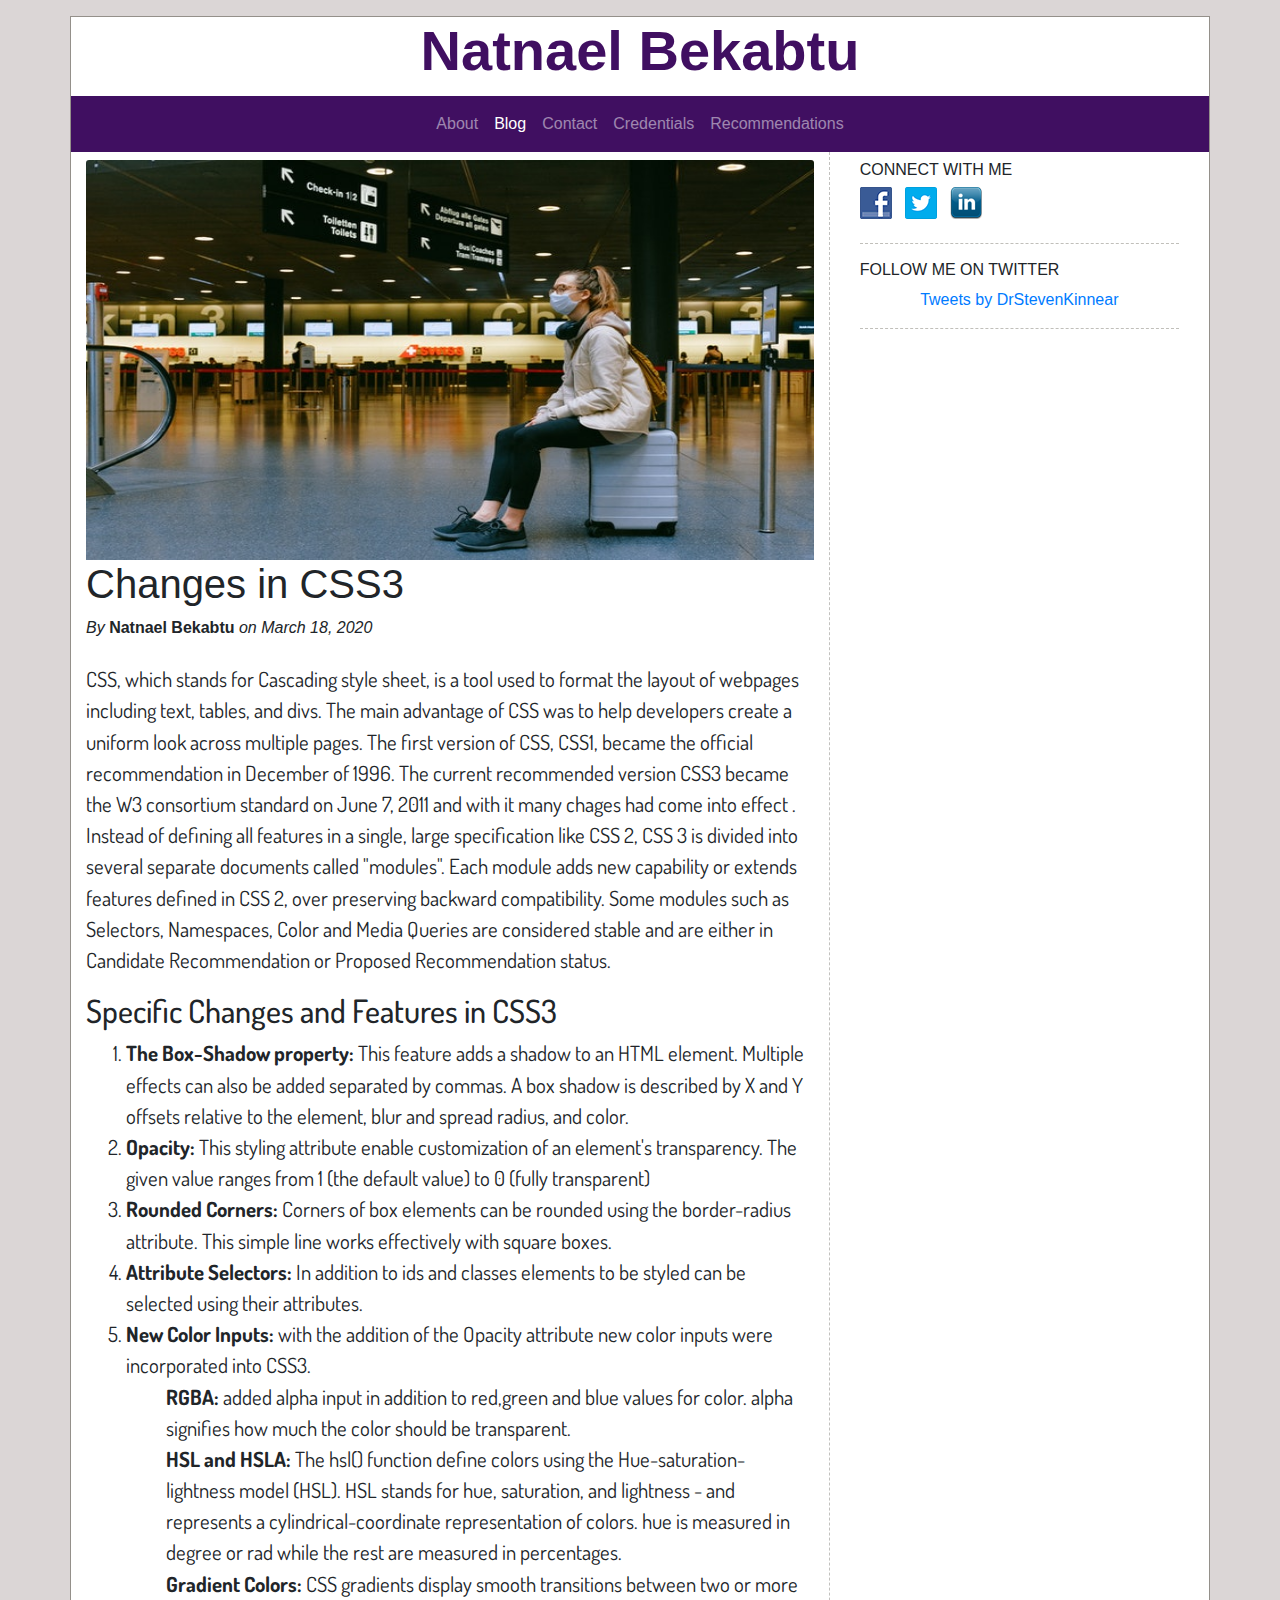
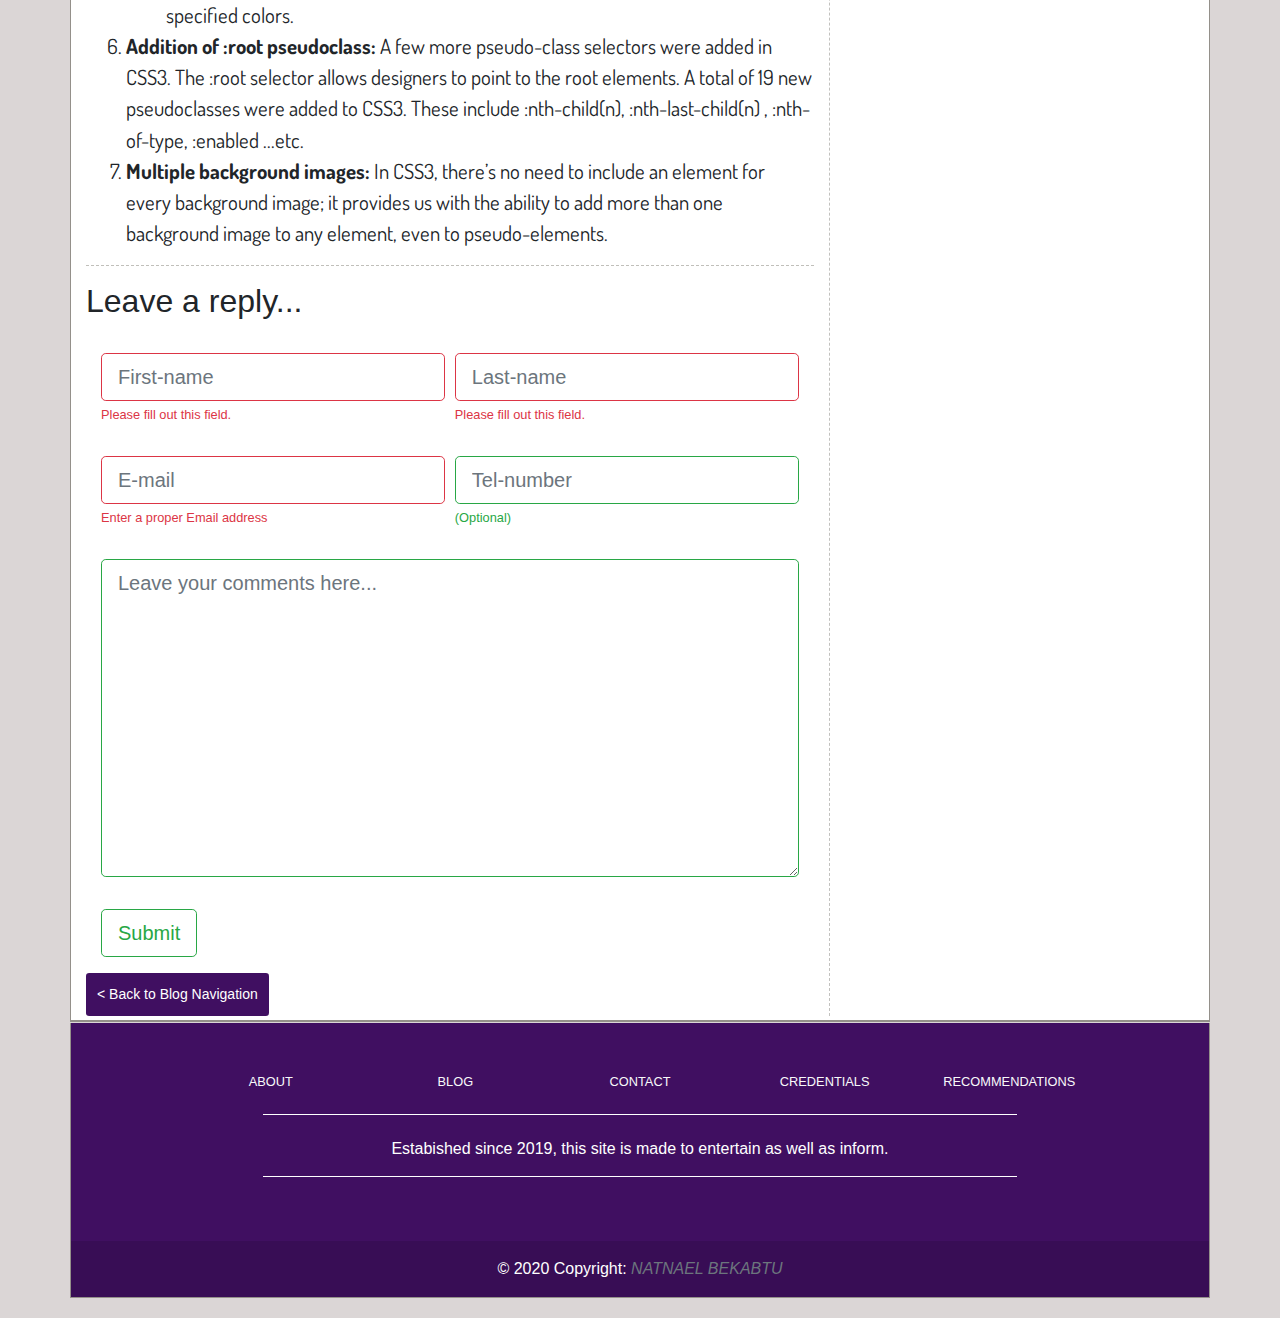
<file: Assets/blog_posts/changes_in_css3.html>
<!DOCTYPE html>
<html lang="en">
<head>
    <link rel="icon" href="./Assets/Images/logos/Logo.png">
    <title>Blog</title>
    <meta charset="UTF-8">
    <meta name="viewport" content="width=device-width, initial-scale=1.0">
    <link rel="stylesheet" href="https://maxcdn.bootstrapcdn.com/bootstrap/4.0.0/css/bootstrap.min.css" integrity="sha384-Gn5384xqQ1aoWXA+058RXPxPg6fy4IWvTNh0E263XmFcJlSAwiGgFAW/dAiS6JXm" crossorigin="anonymous">
    <script src="https://code.jquery.com/jquery-3.2.1.slim.min.js" integrity="sha384-KJ3o2DKtIkvYIK3UENzmM7KCkRr/rE9/Qpg6aAZGJwFDMVNA/GpGFF93hXpG5KkN" crossorigin="anonymous"></script>
    <script src="https://cdnjs.cloudflare.com/ajax/libs/popper.js/1.12.9/umd/popper.min.js" integrity="sha384-ApNbgh9B+Y1QKtv3Rn7W3mgPxhU9K/ScQsAP7hUibX39j7fakFPskvXusvfa0b4Q" crossorigin="anonymous"></script>
    <script src="https://maxcdn.bootstrapcdn.com/bootstrap/4.0.0/js/bootstrap.min.js" integrity="sha384-JZR6Spejh4U02d8jOt6vLEHfe/JQGiRRSQQxSfFWpi1MquVdAyjUar5+76PVCmYl" crossorigin="anonymous"></script>   
    <link rel="stylesheet" href="../CSS/custom.css">
    <link rel="preconnect" href="https://fonts.gstatic.com">
    <link href="https://fonts.googleapis.com/css2?family=Dosis&display=swap" rel="stylesheet">

</head>
<body>
    <!--Header -->
<div class="header container container-sm my-3  bg-white">
    <a href="../../index.html" style="text-decoration:none;"><h1 class="display-4 pb-3 text-center font-weight-bold" style="color: rgb(64, 15, 97);">Natnael Bekabtu</h1></a>
</div>

<!--Navigation-->
<nav class="navigation container container-sm navbar navbar-expand-md  navbar-dark">
    <!--Toggler Button for navigation-->
    <button class="navbar-toggler" type="button" data-toggle="collapse" data-target="#collapsibleNavbar">
        <span class="navbar-toggler-icon"></span>
    </button>

    <div class="collapse navbar-collapse justify-content-center" id="collapsibleNavbar">
        <ul class="navbar-nav">
            <li class="nav-item">
                <a href="../../index.html" class="nav-link">About</a>
            </li>
            <li class="nav-item">
                <a href="#" class="nav-link active">Blog</a> 
            </li>
            <li class="nav-item">
                <a href="../../contact.html" class="nav-link">Contact</a>
            </li>
            <li class="nav-item">
                <a href="../../CV.html" class="nav-link">Credentials</a>
            </li>
            <li class="nav-item">
                <a href="../../recommendations.html" class="nav-link">Recommendations</a>
            </li>
        </ul>
    </div>   
</nav>
<!--Navigation--> 
   
<div class="main-content container contaner-md bg-white mb-3 pb-1">
    <div class="row">
        <div class="col-md-8 pt-2 main-content-inner">    
            <img class="card-img-top img-fliud" src="../Images/blog/corona_virus_post .jpg" style="height:400px;" alt="prevention of the corona virus">  
            <h1>Changes in CSS3</h1>
            <em class="font-weight-light">By</em> <strong>Natnael Bekabtu</strong> <em class="font-weight-light"> on March 18, 2020</em><br><br>
            <div class="article-post">
                <p>CSS, which stands for Cascading style sheet, is a tool used to format the layout of webpages including text, tables, and divs. The main advantage of CSS was to help developers create a uniform look across multiple pages.
                    The first version of CSS, CSS1, became the official recommendation in December of 1996. The current recommended version CSS3 became the W3 consortium standard on June 7, 2011 and with it many chages had come into effect
                    . Instead of defining all features in a single, large specification like CSS 2, CSS 3 is divided into several separate documents called "modules". Each module adds new capability or extends features defined in CSS 2, 
                    
                    over preserving backward compatibility.
                    Some modules such as Selectors, Namespaces, Color and Media Queries are considered stable and are either in Candidate Recommendation or Proposed Recommendation status.</p>
                    
                    <h2>Specific Changes and Features in CSS3</h2>
                    <ol>
                        <li><strong> The Box-Shadow property:</strong>
                            This feature adds a shadow to an HTML element. Multiple effects can also be added separated by commas. A box shadow is described by X and Y offsets relative to the element, blur and spread radius, and color.
                        </li>
                        <li><strong>Opacity: </strong>This styling attribute enable customization of an element's transparency. The given value ranges from 1 (the default value) to 0 (fully transparent) 
                        
                        </li>
                        <li><strong>Rounded Corners: </strong>
                            Corners of box elements can be rounded using the border-radius attribute. This simple line works effectively with square boxes.
                        </li>
                        <li><strong>Attribute Selectors: </strong>In addition to ids and classes elements to be styled can be selected using their attributes.</li>
                        <li><strong>New Color Inputs:</strong> with the addition of the Opacity attribute new color inputs were incorporated into CSS3.
                            <ul style="list-style-type: none;">
                                <li><strong>RGBA: </strong>
                                    added alpha input in addition to red,green and blue values for color. alpha signifies how much the color should be transparent.
                                </li>
                                <li><strong>HSL and HSLA:</strong>
                                    The hsl() function define colors using the Hue-saturation-lightness model (HSL). HSL stands for hue, saturation, and lightness - and represents a cylindrical-coordinate representation of colors. hue is measured in degree or rad while the rest are measured in percentages.
                                </li>
                                <li><strong>Gradient Colors: </strong>CSS gradients display smooth transitions between two or more specified colors.</li>
                            </ul> 

                        </li>
                        <li><strong>Addition of :root pseudoclass: </strong> A few more pseudo-class selectors were added in CSS3. The :root selector allows designers to point to the root elements. A total of 19 new pseudoclasses were added to CSS3. These include :nth-child(n), :nth-last-child(n) , :nth-of-type, :enabled ...etc.
                        </li>
                        <li><strong>Multiple background images: </strong> In CSS3, there’s no need to include an element for every background image; it provides us with the ability to add more than one background image to any element, even to pseudo-elements.</li>
                    </ol>
            </div>
            <hr>
            <h2 class="pb-2">Leave a reply...</h2>
            <div class="col">      
                    <form class="was-validated" action="mailto:se.natnael.bekabtu@gmail.com" enctype="UTF-8" method="POST">
                        <div class="form-row pt-3 pb-3">
                            <div class="col-md pb-3">   
                                <input type="text" class="form-control form-control-lg" name="fName" id="fName" onfocus="this.placeholder = ''" onblur="this.placeholder='First-name'"  pattern="[a-z,' ',/]{1,20}" placeholder="First-name" required>
                                <div class="valid-feedback">Valid.</div>
                                <div class="invalid-feedback">Please fill out this field.</div>          
                            </div>
                            <div class="col-md">
                                <input type="text" class="form-control form-control-lg" name="lname" id="lname" required pattern="[a-z]{1,20}" onfocus="this.placeholder = ''" onblur="this.placeholder='Last-name'" placeholder="Last-name">
                                <div class="valid-feedback">Valid.</div>
                                <div class="invalid-feedback">Please fill out this field.</div> 
                            </div>
                        </div>
                        <div class="form-row pb-3">
                            <div class="col-md pb-3">
                                <input type="email" class="form-control form-control-lg" name="email" id="email" onfocus="this.placeholder = ''" onblur="this.placeholder='E-mail'" required placeholder="E-mail">
                                <div class="valid-feedback">Valid.</div>
                                <div class="invalid-feedback">Enter a proper Email address</div>
                            </div>
                            <div class="col-md">
                                <input type="tel" class="form-control form-control-lg" name="telephone" id="telephone" onfocus="this.placeholder = ''" onblur="this.placeholder='Tel-number'" placeholder="Tel-number">
                                <div class="valid-feedback">(Optional)</div>
                            </div>
                        </div>
                        <div class="form-row pb-3">
                            <div class="col-md pb-3">
                                <textarea name="comment" class="form-control form-control-lg" id="comment" rows="10" placeholder="Leave your comments here..."></textarea>
                            </div>
                        </div>
                        <div class="form-row pb-3 justify-content-center">
                            <div class="col-md">
                                <button type="submit" class="btn btn-lg btn-outline-success" id="submit-button">Submit</button>
                            </div>
                        </div>
                     </form>
            </div>
            <a href="../../blog.html"><button class="btn btn-sm" style="padding: 10px; background-color: rgb(64, 15, 97);color: white;"> < Back to Blog Navigation</button></a>     
        </div>
        <div class="col-md-4" >
          <div class="container pb-2 pt-2 connect-with-me">
              <h5 style="text-transform: uppercase; font-size: medium;font-weight: lighter;">connect with me</h5>                  
              <a href="https://www.facebook.com/" target="blank"></a><img src="../Images/logos/facebook.png" alt="facebook logo"></a>&nbsp;&nbsp;
              <a href="htts://www.twitter.com/bekabtu" target="blank"><img src="../Images/logos/twitter.png" alt="Twitter logo"></a>&nbsp;&nbsp;
              <a href="https://www.linkedin.com/" target="blank"><img src="../Images/logos/linkedin.png" alt="Linkedin logo"></a>&nbsp;&nbsp;   
          </div>
          <div class="container">
            <hr>
            <h5 style="text-transform: uppercase; font-size: medium;font-weight: lighter;">follow me on twitter</h5>
            <div class="d-flex justify-content-center">
              <a class="twitter-timeline" data-width="400" data-height="500" data-theme="dark" href="https://twitter.com/DrStevenKinnear?ref_src=twsrc%5Etfw">Tweets by DrStevenKinnear</a> <script async src="https://platform.twitter.com/widgets.js" charset="utf-8"></script>            
            </div>
            <hr>
          </div>
        </div>
    </div>    
</div>   
 
<footer class="container page-footer text-white font-small">

    <!-- Footer Links -->
    <div class="container">
  
      <!-- Grid row-->
      <div class="row text-center text-white d-flex justify-content-center pt-5 mb-3">
  
        <!-- Grid column -->
        <div class="col-md-2">
          <h6 class="text-uppercase font-weight-bold">
            <a href="../../index.html" class="text-light small" style="text-decoration: none;">About</a>
          </h6>
        </div>
        <!-- Grid column -->
  
        <!-- Grid column -->
        <div class="col-md-2 ">
          <h6 class="text-uppercase font-weight-bold">
            <a href="../../blog.html" class="text-light small" style="text-decoration: none;">Blog</a>
          </h6>
        </div>
        <!-- Grid column -->
  
        <!-- Grid column -->
        <div class="col-md-2 ">
          <h6 class="text-uppercase font-weight-bold">
            <a href="../../contact.html" class="text-light small" style="text-decoration: none;">Contact</a>
          </h6>
        </div>
        <!-- Grid column -->
  
        <!-- Grid column -->
        <div class="col-md-2">
          <h6 class="text-uppercase font-weight-bold">
            <a href="../../CV.html" class="text-light small" style="text-decoration: none;">Credentials</a>
          </h6>
        </div>
        <!-- Grid column -->
  
        <!-- Grid column -->
        <div class="col-md-2">
          <h6 class="text-uppercase font-weight-bold">
            <a href="../../recommendations.html" class="text-light small" style="text-decoration: none;">Recommendations</a>
          </h6>
        </div>
        <!-- Grid column -->
  
      </div>
      <!-- Grid row-->
      <hr style="border-color:white;margin: 0 15%;">
  
      <!-- Grid row-->
      <div class="row d-flex text-center justify-content-center mb-md-0 mb-4">
  
        <!-- Grid column -->
        <div class="col-md-8 col-12 mt-4">
          <p style="line-height: 1.3rem">Estabished since 2019, this site is made to entertain as well as inform.</p>
        </div>
        <!-- Grid column -->
  
      </div>
      <!-- Grid row-->
      
      <hr class="mb-4" style="border-color:white;margin: 0 15%;">
      <!-- Grid row-->
      <div class="row mb-3">
  
        <!-- Grid column -->
        <div class="col-md-12">
  
          <div class="d-flex justify-content-center">
  
            <!-- Facebook -->
            <a class="fb-ic text-light" href="https://www.facebook.com">
              <i class="fab fa-facebook fa-lg mr-4"></i>
            </a>
            <!-- Twitter -->
            <a class="tw-ic text-light" href="https://www.twitter.com/bekabtu">
              <i class="fab fa-twitter fa-lg mr-4"> </i>
            </a>
            
            <!--Linkedin -->
            <a class="li-ic text-light" href="https://www.linkedin.com">
              <i class="fab fa-linkedin-in fa-lg mr-4"> </i>
            </a>
           
  
          </div>
  
        </div>
        <!-- Grid column -->
  
      </div>
      <!-- Grid row-->
  
    </div>
    <!-- Footer Links -->
  
    
    <div class="text-center py-3" style="background-color: rgba(51, 13, 77, 0.575);margin-left: -15px;margin-right: -15px;">© 2020 Copyright:
      <a href="index.html" class="text-secondary"  style="text-decoration:none;color: rgb(157, 117, 184);"><em> NATNAEL BEKABTU</em></a>
    </div>
    
    
</footer>
<!-- Footer -->
</body>
</file>
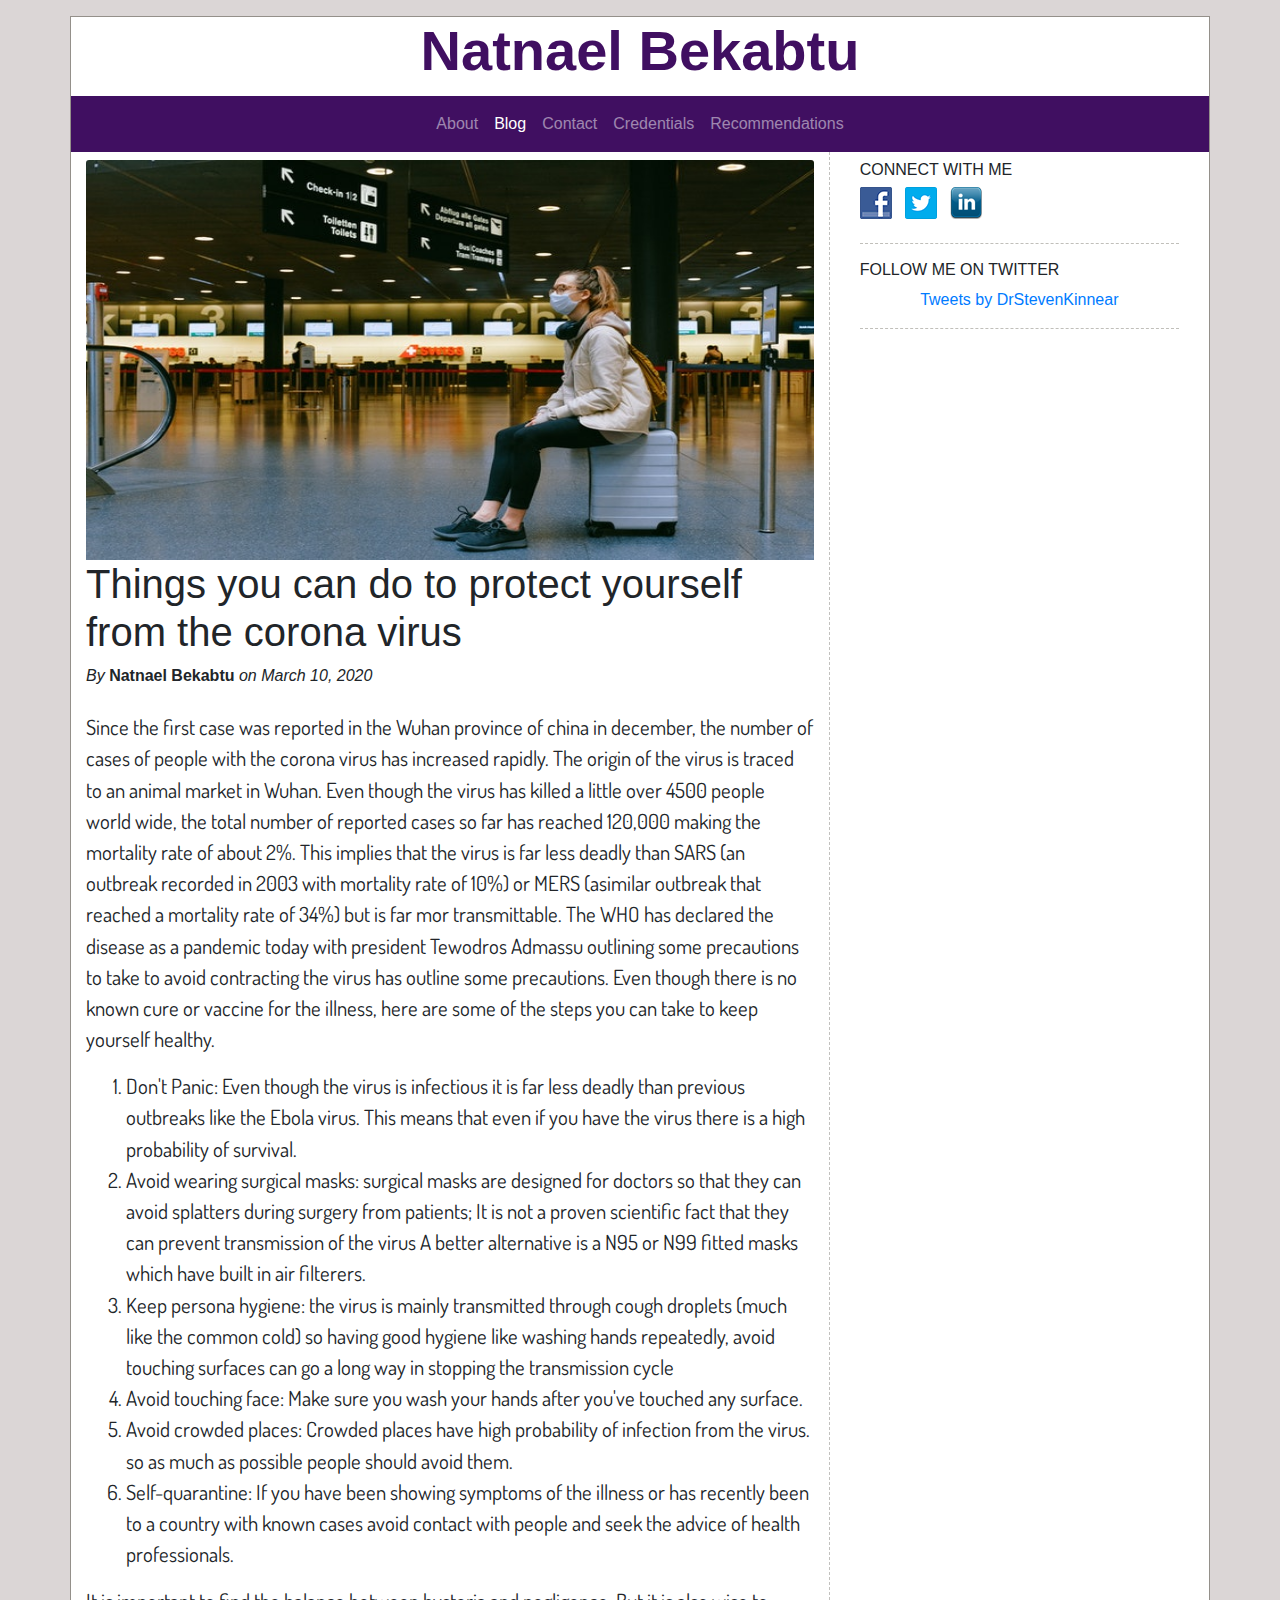
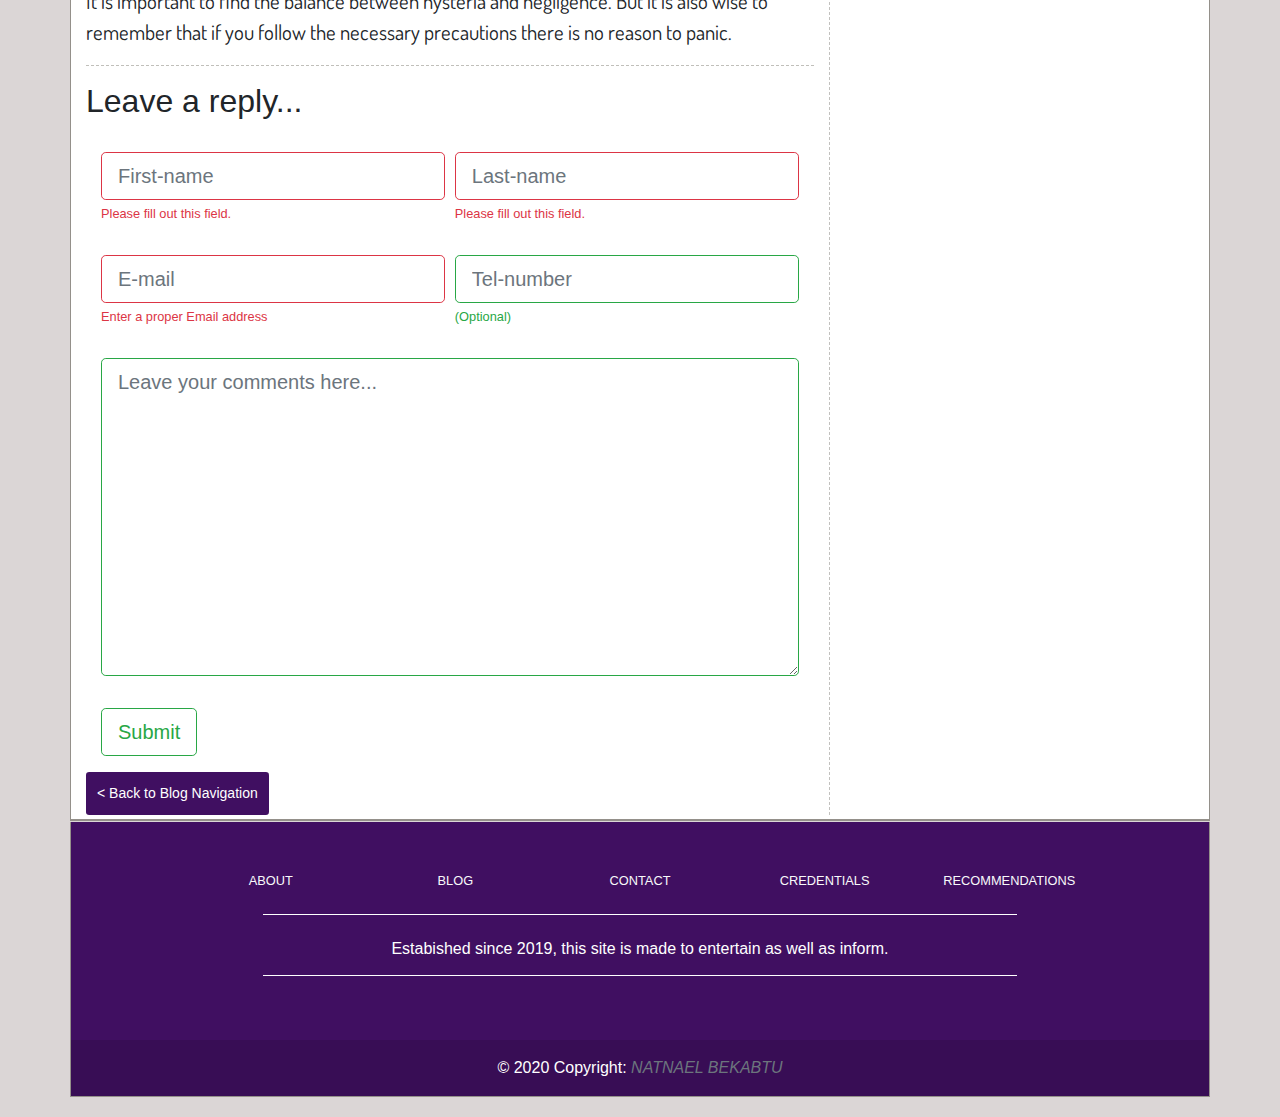
<file: Assets/blog_posts/corona_post.html>
<!DOCTYPE html>
<html lang="en">
<head>
    <link rel="icon" href="./Assets/Images/logos/Logo.png">
    <title>Blog</title>
    <meta charset="UTF-8">
    <meta name="viewport" content="width=device-width, initial-scale=1.0">
    <link rel="stylesheet" href="https://maxcdn.bootstrapcdn.com/bootstrap/4.0.0/css/bootstrap.min.css" integrity="sha384-Gn5384xqQ1aoWXA+058RXPxPg6fy4IWvTNh0E263XmFcJlSAwiGgFAW/dAiS6JXm" crossorigin="anonymous">
    <script src="https://code.jquery.com/jquery-3.2.1.slim.min.js" integrity="sha384-KJ3o2DKtIkvYIK3UENzmM7KCkRr/rE9/Qpg6aAZGJwFDMVNA/GpGFF93hXpG5KkN" crossorigin="anonymous"></script>
    <script src="https://cdnjs.cloudflare.com/ajax/libs/popper.js/1.12.9/umd/popper.min.js" integrity="sha384-ApNbgh9B+Y1QKtv3Rn7W3mgPxhU9K/ScQsAP7hUibX39j7fakFPskvXusvfa0b4Q" crossorigin="anonymous"></script>
    <script src="https://maxcdn.bootstrapcdn.com/bootstrap/4.0.0/js/bootstrap.min.js" integrity="sha384-JZR6Spejh4U02d8jOt6vLEHfe/JQGiRRSQQxSfFWpi1MquVdAyjUar5+76PVCmYl" crossorigin="anonymous"></script>   
    <link rel="stylesheet" href="../CSS/custom.css">
    <link rel="preconnect" href="https://fonts.gstatic.com">
    <link href="https://fonts.googleapis.com/css2?family=Dosis&display=swap" rel="stylesheet">

</head>
<body>
    <!--Header -->
<div class="header container container-sm my-3  bg-white">
    <a href="../../index.html" style="text-decoration:none;"><h1 class="display-4 pb-3 text-center font-weight-bold" style="color: rgb(64, 15, 97);">Natnael Bekabtu</h1></a>
</div>

<!--Navigation-->
<nav class="navigation container container-sm navbar navbar-expand-md  navbar-dark">
    <!--Toggler Button for navigation-->
    <button class="navbar-toggler" type="button" data-toggle="collapse" data-target="#collapsibleNavbar">
        <span class="navbar-toggler-icon"></span>
    </button>

    <div class="collapse navbar-collapse justify-content-center" id="collapsibleNavbar">
        <ul class="navbar-nav">
            <li class="nav-item">
                <a href="../../index.html" class="nav-link">About</a>
            </li>
            <li class="nav-item">
                <a href="#" class="nav-link active">Blog</a> 
            </li>
            <li class="nav-item">
                <a href="../../contact.html" class="nav-link">Contact</a>
            </li>
            <li class="nav-item">
                <a href="CV.html" class="nav-link">Credentials</a>
            </li>
            <li class="nav-item">
                <a href="../../recommendations.html" class="nav-link">Recommendations</a>
            </li>
        </ul>
    </div>   
</nav>
<!--Navigation--> 
   
<div class="main-content container contaner-md bg-white mb-3 pb-1">
    <div class="row">
        <div class="col-md-8 pt-2 main-content-inner">    
            <img class="card-img-top img-fliud" src="../Images/blog/corona_virus_post .jpg" style="height:400px;" alt="prevention of the corona virus">  
            <h1>Things you can do to protect yourself from the corona virus</h1>
            <em class="font-weight-light">By</em> <strong>Natnael Bekabtu</strong> <em class="font-weight-light"> on March 10, 2020</em><br><br>
            <div class="article-post">
            <p>Since the first case was reported in the Wuhan province of china in december, the number of cases 
                of people with the corona virus has increased rapidly. The origin of the virus is traced to an animal 
                market in Wuhan. Even though the virus has killed a little over 4500 people world wide, the total number
                of reported cases so far has reached 120,000 making the mortality rate of about 2%. This implies that the 
                virus is far less deadly than SARS (an outbreak recorded in 2003 with mortality rate of 10%) or MERS 
                (asimilar outbreak that reached a mortality rate of 34%) but is far mor transmittable. The WHO has 
                declared the disease as a pandemic today with president Tewodros Admassu outlining some precautions to 
                take to avoid contracting the virus has outline some precautions. Even though there is no known cure or 
                vaccine for the illness, here are some of the steps you can take to keep yourself healthy. 
                <ol>
                    <li>Don't Panic: Even though the virus is infectious it is far less deadly than previous outbreaks like 
                    the Ebola virus. This means that even if you have the virus there is a high probability of survival. 
                    </li>
                    <li>Avoid wearing surgical masks: surgical masks are designed for doctors so that they can avoid splatters 
                    during surgery from patients; It is not a proven scientific fact that they can prevent transmission of the virus 
                    A better alternative is a N95 or N99 fitted masks which have built in air filterers.    
                    </li>
                    <li>Keep persona hygiene: the virus is mainly transmitted through cough droplets (much like the common cold) so 
                        having good hygiene like washing hands repeatedly, avoid touching surfaces can go a long way in stopping 
                        the transmission cycle
                    </li>
                    <li>
                        Avoid touching face: Make sure you wash your hands after you've touched any surface. 
                    </li>
                    <li>
                        Avoid crowded places: Crowded places have high probability of infection from the virus. 
                        so as much as possible people should avoid them.
                    </li>
                    <li>
                        Self-quarantine: If you have been showing symptoms of the illness or has recently been to 
                        a country with known cases avoid contact with people and seek the advice of health professionals.
                    </li>
                </ol>
    
            </p>
            <p>
                It is important to find the balance between hysteria and negligence. But it is also wise to remember that
                if you follow the necessary precautions there is no reason to panic.
            </p>
            </div>
            <hr>
            <h2 class="pb-2">Leave a reply...</h2>
            <div class="col">      
                    <form class="was-validated" action="mailto:se.natnael.bekabtu@gmail.com" enctype="UTF-8" method="POST">
                        <div class="form-row pt-3 pb-3">
                            <div class="col-md pb-3">   
                                <input type="text" class="form-control form-control-lg" name="fName" id="fName" onfocus="this.placeholder = ''" onblur="this.placeholder='First-name'"  pattern="[a-z,' ',/]{1,20}" placeholder="First-name" required>
                                <div class="valid-feedback">Valid.</div>
                                <div class="invalid-feedback">Please fill out this field.</div>          
                            </div>
                            <div class="col-md">
                                <input type="text" class="form-control form-control-lg" name="lname" id="lname" required pattern="[a-z]{1,20}" onfocus="this.placeholder = ''" onblur="this.placeholder='Last-name'" placeholder="Last-name">
                                <div class="valid-feedback">Valid.</div>
                                <div class="invalid-feedback">Please fill out this field.</div> 
                            </div>
                        </div>
                        <div class="form-row pb-3">
                            <div class="col-md pb-3">
                                <input type="email" class="form-control form-control-lg" name="email" id="email" onfocus="this.placeholder = ''" onblur="this.placeholder='E-mail'" required placeholder="E-mail">
                                <div class="valid-feedback">Valid.</div>
                                <div class="invalid-feedback">Enter a proper Email address</div>
                            </div>
                            <div class="col-md">
                                <input type="tel" class="form-control form-control-lg" name="telephone" id="telephone" onfocus="this.placeholder = ''" onblur="this.placeholder='Tel-number'" placeholder="Tel-number">
                                <div class="valid-feedback">(Optional)</div>
                            </div>
                        </div>
                        <div class="form-row pb-3">
                            <div class="col-md pb-3">
                                <textarea name="comment" class="form-control form-control-lg" id="comment" rows="10" placeholder="Leave your comments here..."></textarea>
                            </div>
                        </div>
                        <div class="form-row pb-3 justify-content-center">
                            <div class="col-md">
                                <button type="submit" class="btn btn-lg btn-outline-success" id="submit-button">Submit</button>
                            </div>
                        </div>
                     </form>
            </div>
            <a href="../../blog.html"><button class="btn btn-sm" style="padding: 10px; background-color: rgb(64, 15, 97);color: white;"> < Back to Blog Navigation</button></a>     
        </div>
        <div class="col-md-4" >
          <div class="container pb-2 pt-2 connect-with-me">
              <h5 style="text-transform: uppercase; font-size: medium;font-weight: lighter;">connect with me</h5>                  
              <a href="https://www.facebook.com/" target="blank"></a><img src="../Images/logos/facebook.png" alt="facebook logo"></a>&nbsp;&nbsp;
              <a href="htts://www.twitter.com/bekabtu" target="blank"><img src="../Images/logos/twitter.png" alt="Twitter logo"></a>&nbsp;&nbsp;
              <a href="https://www.linkedin.com/" target="blank"><img src="../Images/logos/linkedin.png" alt="Linkedin logo"></a>&nbsp;&nbsp;   
          </div>
          <div class="container">
            <hr>
            <h5 style="text-transform: uppercase; font-size: medium;font-weight: lighter;">follow me on twitter</h5>
            <div class="d-flex justify-content-center">
              <a class="twitter-timeline" data-width="400" data-height="500" data-theme="dark" href="https://twitter.com/DrStevenKinnear?ref_src=twsrc%5Etfw">Tweets by DrStevenKinnear</a> <script async src="https://platform.twitter.com/widgets.js" charset="utf-8"></script>            
            </div>
            <hr>
          </div>
        </div>
    </div>    
</div>   
 
<footer class="container page-footer text-white font-small">

    <!-- Footer Links -->
    <div class="container">
  
      <!-- Grid row-->
      <div class="row text-center text-white d-flex justify-content-center pt-5 mb-3">
  
        <!-- Grid column -->
        <div class="col-md-2">
          <h6 class="text-uppercase font-weight-bold">
            <a href="../../index.html" class="text-light small" style="text-decoration: none;">About</a>
          </h6>
        </div>
        <!-- Grid column -->
  
        <!-- Grid column -->
        <div class="col-md-2 ">
          <h6 class="text-uppercase font-weight-bold">
            <a href="../../blog.html" class="text-light small" style="text-decoration: none;">Blog</a>
          </h6>
        </div>
        <!-- Grid column -->
  
        <!-- Grid column -->
        <div class="col-md-2 ">
          <h6 class="text-uppercase font-weight-bold">
            <a href="../../contact.html" class="text-light small" style="text-decoration: none;">Contact</a>
          </h6>
        </div>
        <!-- Grid column -->
  
        <!-- Grid column -->
        <div class="col-md-2">
          <h6 class="text-uppercase font-weight-bold">
            <a href="../../CV.html" class="text-light small" style="text-decoration: none;">Credentials</a>
          </h6>
        </div>
        <!-- Grid column -->
  
        <!-- Grid column -->
        <div class="col-md-2">
          <h6 class="text-uppercase font-weight-bold">
            <a href="../../recommendations.html" class="text-light small" style="text-decoration: none;">Recommendations</a>
          </h6>
        </div>
        <!-- Grid column -->
  
      </div>
      <!-- Grid row-->
      <hr style="border-color:white;margin: 0 15%;">
  
      <!-- Grid row-->
      <div class="row d-flex text-center justify-content-center mb-md-0 mb-4">
  
        <!-- Grid column -->
        <div class="col-md-8 col-12 mt-4">
          <p style="line-height: 1.3rem">Estabished since 2019, this site is made to entertain as well as inform.</p>
        </div>
        <!-- Grid column -->
  
      </div>
      <!-- Grid row-->
      
      <hr class="mb-4" style="border-color:white;margin: 0 15%;">
      <!-- Grid row-->
      <div class="row mb-3">
  
        <!-- Grid column -->
        <div class="col-md-12">
  
          <div class="d-flex justify-content-center">
  
            <!-- Facebook -->
            <a class="fb-ic text-light" href="https://www.facebook.com">
              <i class="fab fa-facebook fa-lg mr-4"></i>
            </a>
            <!-- Twitter -->
            <a class="tw-ic text-light" href="https://www.twitter.com/bekabtu">
              <i class="fab fa-twitter fa-lg mr-4"> </i>
            </a>
            
            <!--Linkedin -->
            <a class="li-ic text-light" href="https://www.linkedin.com">
              <i class="fab fa-linkedin-in fa-lg mr-4"> </i>
            </a>
           
  
          </div>
  
        </div>
        <!-- Grid column -->
  
      </div>
      <!-- Grid row-->
  
    </div>
    <!-- Footer Links -->
  
    
    <div class="text-center py-3" style="background-color: rgba(51, 13, 77, 0.575);margin-left: -15px;margin-right: -15px;">© 2020 Copyright:
      <a href="index.html" class="text-secondary"  style="text-decoration:none;color: rgb(157, 117, 184);"><em> NATNAEL BEKABTU</em></a>
    </div>
    
    
</footer>
<!-- Footer -->
</body>
</file>
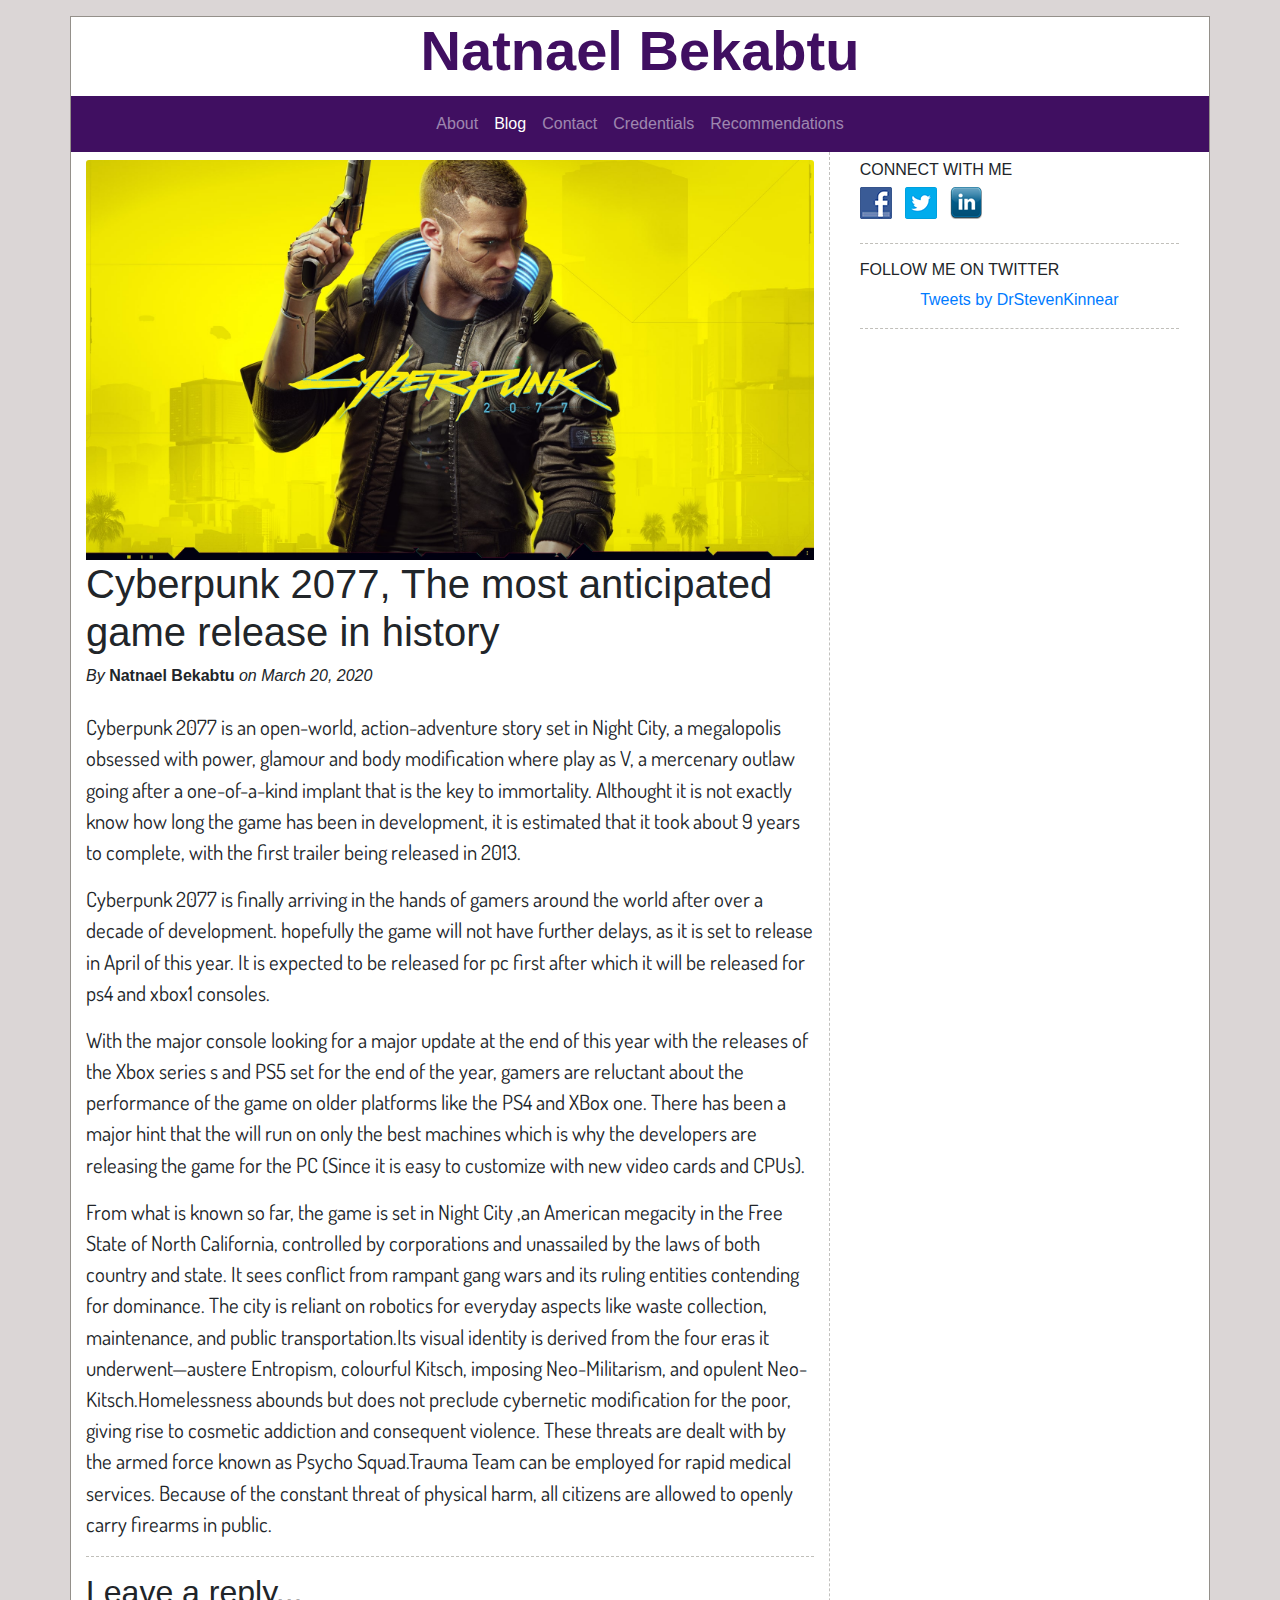
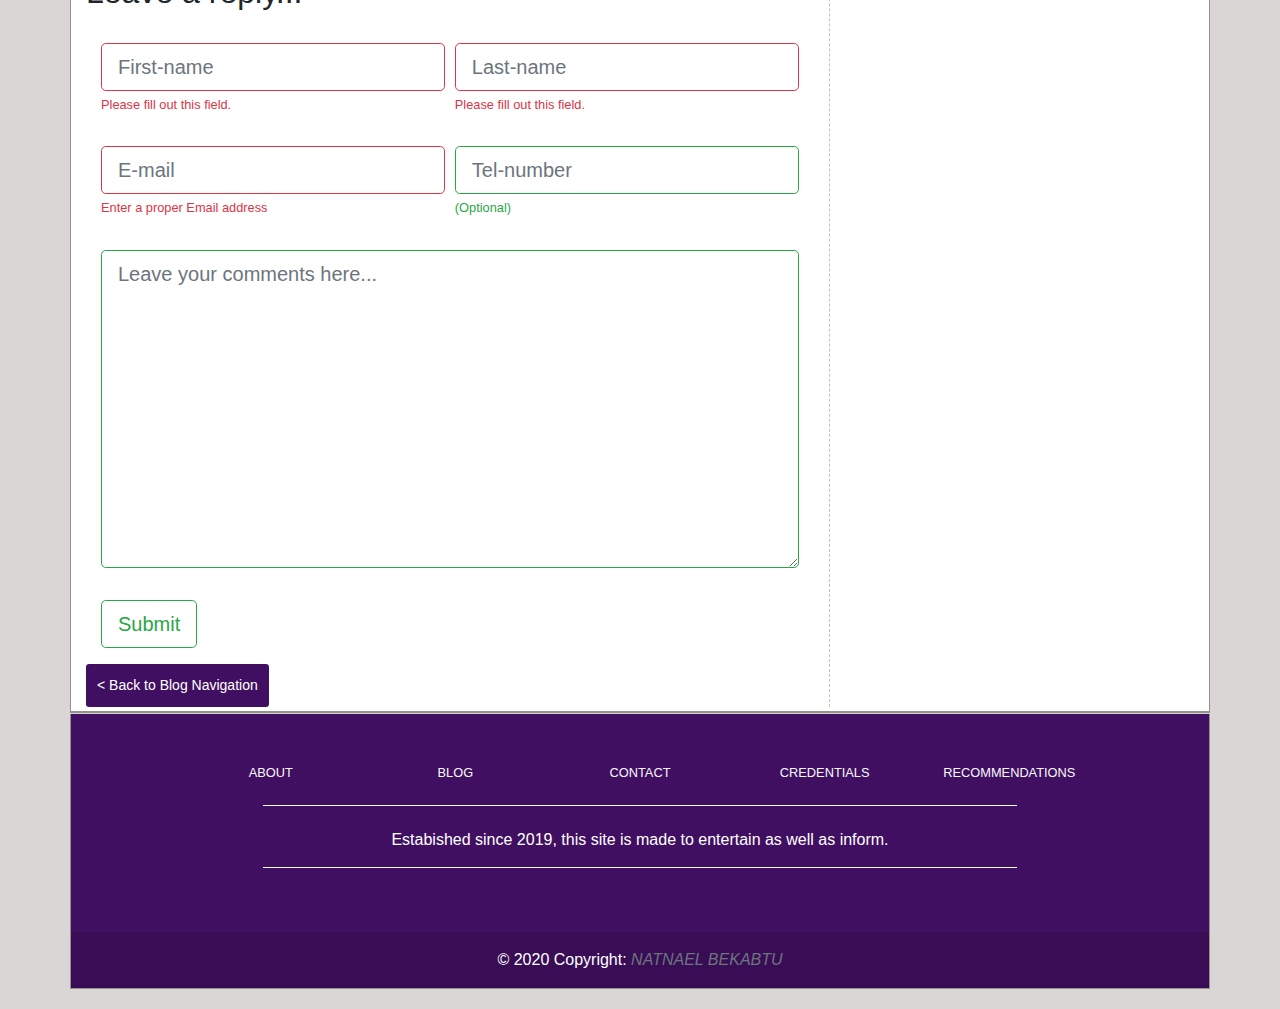
<file: Assets/blog_posts/cyberpunk_2077_release.html>
<!DOCTYPE html>
<html lang="en">
<head>
    <link rel="icon" href="./Assets/Images/logos/Logo.png">
    <title>Blog</title>
    <meta charset="UTF-8">
    <meta name="viewport" content="width=device-width, initial-scale=1.0">
    <link rel="stylesheet" href="https://maxcdn.bootstrapcdn.com/bootstrap/4.0.0/css/bootstrap.min.css" integrity="sha384-Gn5384xqQ1aoWXA+058RXPxPg6fy4IWvTNh0E263XmFcJlSAwiGgFAW/dAiS6JXm" crossorigin="anonymous">
    <script src="https://code.jquery.com/jquery-3.2.1.slim.min.js" integrity="sha384-KJ3o2DKtIkvYIK3UENzmM7KCkRr/rE9/Qpg6aAZGJwFDMVNA/GpGFF93hXpG5KkN" crossorigin="anonymous"></script>
    <script src="https://cdnjs.cloudflare.com/ajax/libs/popper.js/1.12.9/umd/popper.min.js" integrity="sha384-ApNbgh9B+Y1QKtv3Rn7W3mgPxhU9K/ScQsAP7hUibX39j7fakFPskvXusvfa0b4Q" crossorigin="anonymous"></script>
    <script src="https://maxcdn.bootstrapcdn.com/bootstrap/4.0.0/js/bootstrap.min.js" integrity="sha384-JZR6Spejh4U02d8jOt6vLEHfe/JQGiRRSQQxSfFWpi1MquVdAyjUar5+76PVCmYl" crossorigin="anonymous"></script>   
    <link rel="stylesheet" href="../CSS/custom.css">
    <link rel="preconnect" href="https://fonts.gstatic.com">
    <link href="https://fonts.googleapis.com/css2?family=Dosis&display=swap" rel="stylesheet">

</head>
<body>
    <!--Header -->
<div class="header container container-sm my-3  bg-white">
    <a href="../../index.html" style="text-decoration:none;"><h1 class="display-4 pb-3 text-center font-weight-bold" style="color: rgb(64, 15, 97);">Natnael Bekabtu</h1></a>
</div>

<!--Navigation-->
<nav class="navigation container container-sm navbar navbar-expand-md  navbar-dark">
    <!--Toggler Button for navigation-->
    <button class="navbar-toggler" type="button" data-toggle="collapse" data-target="#collapsibleNavbar">
        <span class="navbar-toggler-icon"></span>
    </button>

    <div class="collapse navbar-collapse justify-content-center" id="collapsibleNavbar">
        <ul class="navbar-nav">
            <li class="nav-item">
                <a href="../../index.html" class="nav-link">About</a>
            </li>
            <li class="nav-item">
                <a href="#" class="nav-link active">Blog</a> 
            </li>
            <li class="nav-item">
                <a href="../../contact.html" class="nav-link">Contact</a>
            </li>
            <li class="nav-item">
                <a href="CV.html" class="nav-link">Credentials</a>
            </li>
            <li class="nav-item">
                <a href="../../recommendations.html" class="nav-link">Recommendations</a>
            </li>
        </ul>
    </div>   
</nav>
<!--Navigation--> 
   
<div class="main-content container contaner-md bg-white mb-3 pb-1">
    <div class="row">
        <div class="col-md-8 pt-2 main-content-inner">    
            <img class="card-img-top img-fliud" src="../Images/blog/cyberpunk_wallpaper.jpg" style="height:400px;" alt="prevention of the corona virus">  
            <h1>Cyberpunk 2077, The most anticipated game release in history</h1>
            <em class="font-weight-light">By</em> <strong>Natnael Bekabtu</strong> <em class="font-weight-light"> on March 20, 2020</em><br><br>
            <div class="article-post">
            <p>Cyberpunk 2077 is an open-world, action-adventure story set in Night City, a megalopolis obsessed with power, glamour and body modification where play as V, a mercenary outlaw going after a one-of-a-kind implant that is the key to immortality. Althought it is not exactly know how long the game has been in development, it is estimated that it took about 9 years to complete, with the first trailer being released in 2013.
            </p>
            <p>
                Cyberpunk 2077 is finally arriving in the hands of gamers around the world after over a decade of development.
                hopefully the game will not have further delays, as it is set to release in April of this year. It is expected to be released for pc first after which it will be released for ps4 and xbox1 consoles.
            </p>
            <p>
                With the major console looking for a major update at the end of this year with the releases of the Xbox series s and PS5 set for the end of the year, gamers are reluctant about the performance of the game on older platforms like the PS4 and XBox one. There has been a major hint that the will run on only the best machines which is why the developers are releasing the game for the PC (Since it is easy to customize with new video cards and CPUs).
            </p>
            <p>
                From what is known so far, the game is set in Night City ,an American megacity in the Free State of North California, controlled by corporations and unassailed by the laws of both country and state. It sees conflict from rampant gang wars and its ruling entities contending for dominance. The city is reliant on robotics for everyday aspects like waste collection, maintenance, and public transportation.Its visual identity is derived from the four eras it underwent—austere Entropism, colourful Kitsch, imposing Neo-Militarism, and opulent Neo-Kitsch.Homelessness abounds but does not preclude cybernetic modification for the poor, giving rise to cosmetic addiction and consequent violence. These threats are dealt with by the armed force known as Psycho Squad.Trauma Team can be employed for rapid medical services. Because of the constant threat of physical harm, all citizens are allowed to openly carry firearms in public.
            </p>
            </div>
            <hr>
            <h2 class="pb-2">Leave a reply...</h2>
            <div class="col">      
                    <form class="was-validated" action="mailto:se.natnael.bekabtu@gmail.com" enctype="UTF-8" method="POST">
                        <div class="form-row pt-3 pb-3">
                            <div class="col-md pb-3">   
                                <input type="text" class="form-control form-control-lg" name="fName" id="fName" onfocus="this.placeholder = ''" onblur="this.placeholder='First-name'"  pattern="[a-z,' ',/]{1,20}" placeholder="First-name" required>
                                <div class="valid-feedback">Valid.</div>
                                <div class="invalid-feedback">Please fill out this field.</div>          
                            </div>
                            <div class="col-md">
                                <input type="text" class="form-control form-control-lg" name="lname" id="lname" required pattern="[a-z]{1,20}" onfocus="this.placeholder = ''" onblur="this.placeholder='Last-name'" placeholder="Last-name">
                                <div class="valid-feedback">Valid.</div>
                                <div class="invalid-feedback">Please fill out this field.</div> 
                            </div>
                        </div>
                        <div class="form-row pb-3">
                            <div class="col-md pb-3">
                                <input type="email" class="form-control form-control-lg" name="email" id="email" onfocus="this.placeholder = ''" onblur="this.placeholder='E-mail'" required placeholder="E-mail">
                                <div class="valid-feedback">Valid.</div>
                                <div class="invalid-feedback">Enter a proper Email address</div>
                            </div>
                            <div class="col-md">
                                <input type="tel" class="form-control form-control-lg" name="telephone" id="telephone" onfocus="this.placeholder = ''" onblur="this.placeholder='Tel-number'" placeholder="Tel-number">
                                <div class="valid-feedback">(Optional)</div>
                            </div>
                        </div>
                        <div class="form-row pb-3">
                            <div class="col-md pb-3">
                                <textarea name="comment" class="form-control form-control-lg" id="comment" rows="10" placeholder="Leave your comments here..."></textarea>
                            </div>
                        </div>
                        <div class="form-row pb-3 justify-content-center">
                            <div class="col-md">
                                <button type="submit" class="btn btn-lg btn-outline-success" id="submit-button">Submit</button>
                            </div>
                        </div>
                     </form>
            </div>
            <a href="../../blog.html"><button class="btn btn-sm" style="padding: 10px; background-color: rgb(64, 15, 97);color: white;"> < Back to Blog Navigation</button></a>     
        </div>
        <div class="col-md-4" >
          <div class="container pb-2 pt-2 connect-with-me">
              <h5 style="text-transform: uppercase; font-size: medium;font-weight: lighter;">connect with me</h5>                  
              <a href="https://www.facebook.com/" target="blank"></a><img src="../Images/logos/facebook.png" alt="facebook logo"></a>&nbsp;&nbsp;
              <a href="htts://www.twitter.com/bekabtu" target="blank"><img src="../Images/logos/twitter.png" alt="Twitter logo"></a>&nbsp;&nbsp;
              <a href="https://www.linkedin.com/" target="blank"><img src="../Images/logos/linkedin.png" alt="Linkedin logo"></a>&nbsp;&nbsp;   
          </div>
          <div class="container">
            <hr>
            <h5 style="text-transform: uppercase; font-size: medium;font-weight: lighter;">follow me on twitter</h5>
            <div class="d-flex justify-content-center">
              <a class="twitter-timeline" data-width="400" data-height="500" data-theme="dark" href="https://twitter.com/DrStevenKinnear?ref_src=twsrc%5Etfw">Tweets by DrStevenKinnear</a> <script async src="https://platform.twitter.com/widgets.js" charset="utf-8"></script>            
            </div>
            <hr>
          </div>
        </div>
    </div>    
</div>   
 
<footer class="container page-footer text-white font-small">

    <!-- Footer Links -->
    <div class="container">
  
      <!-- Grid row-->
      <div class="row text-center text-white d-flex justify-content-center pt-5 mb-3">
  
        <!-- Grid column -->
        <div class="col-md-2">
          <h6 class="text-uppercase font-weight-bold">
            <a href="../../index.html" class="text-light small" style="text-decoration: none;">About</a>
          </h6>
        </div>
        <!-- Grid column -->
  
        <!-- Grid column -->
        <div class="col-md-2 ">
          <h6 class="text-uppercase font-weight-bold">
            <a href="../../blog.html" class="text-light small" style="text-decoration: none;">Blog</a>
          </h6>
        </div>
        <!-- Grid column -->
  
        <!-- Grid column -->
        <div class="col-md-2 ">
          <h6 class="text-uppercase font-weight-bold">
            <a href="../../contact.html" class="text-light small" style="text-decoration: none;">Contact</a>
          </h6>
        </div>
        <!-- Grid column -->
  
        <!-- Grid column -->
        <div class="col-md-2">
          <h6 class="text-uppercase font-weight-bold">
            <a href="../../CV.html" class="text-light small" style="text-decoration: none;">Credentials</a>
          </h6>
        </div>
        <!-- Grid column -->
  
        <!-- Grid column -->
        <div class="col-md-2">
          <h6 class="text-uppercase font-weight-bold">
            <a href="../../recommendations.html" class="text-light small" style="text-decoration: none;">Recommendations</a>
          </h6>
        </div>
        <!-- Grid column -->
  
      </div>
      <!-- Grid row-->
      <hr style="border-color:white;margin: 0 15%;">
  
      <!-- Grid row-->
      <div class="row d-flex text-center justify-content-center mb-md-0 mb-4">
  
        <!-- Grid column -->
        <div class="col-md-8 col-12 mt-4">
          <p style="line-height: 1.3rem">Estabished since 2019, this site is made to entertain as well as inform.</p>
        </div>
        <!-- Grid column -->
  
      </div>
      <!-- Grid row-->
      
      <hr class="mb-4" style="border-color:white;margin: 0 15%;">
      <!-- Grid row-->
      <div class="row mb-3">
  
        <!-- Grid column -->
        <div class="col-md-12">
  
          <div class="d-flex justify-content-center">
  
            <!-- Facebook -->
            <a class="fb-ic text-light" href="https://www.facebook.com">
              <i class="fab fa-facebook fa-lg mr-4"></i>
            </a>
            <!-- Twitter -->
            <a class="tw-ic text-light" href="https://www.twitter.com/bekabtu">
              <i class="fab fa-twitter fa-lg mr-4"> </i>
            </a>
            
            <!--Linkedin -->
            <a class="li-ic text-light" href="https://www.linkedin.com">
              <i class="fab fa-linkedin-in fa-lg mr-4"> </i>
            </a>
           
  
          </div>
  
        </div>
        <!-- Grid column -->
  
      </div>
      <!-- Grid row-->
  
    </div>
    <!-- Footer Links -->
  
    
    <div class="text-center py-3" style="background-color: rgba(51, 13, 77, 0.575);margin-left: -15px;margin-right: -15px;">© 2020 Copyright:
      <a href="index.html" class="text-secondary"  style="text-decoration:none;color: rgb(157, 117, 184);"><em> NATNAEL BEKABTU</em></a>
    </div>
    
    
</footer>
<!-- Footer -->
</body>
</file>
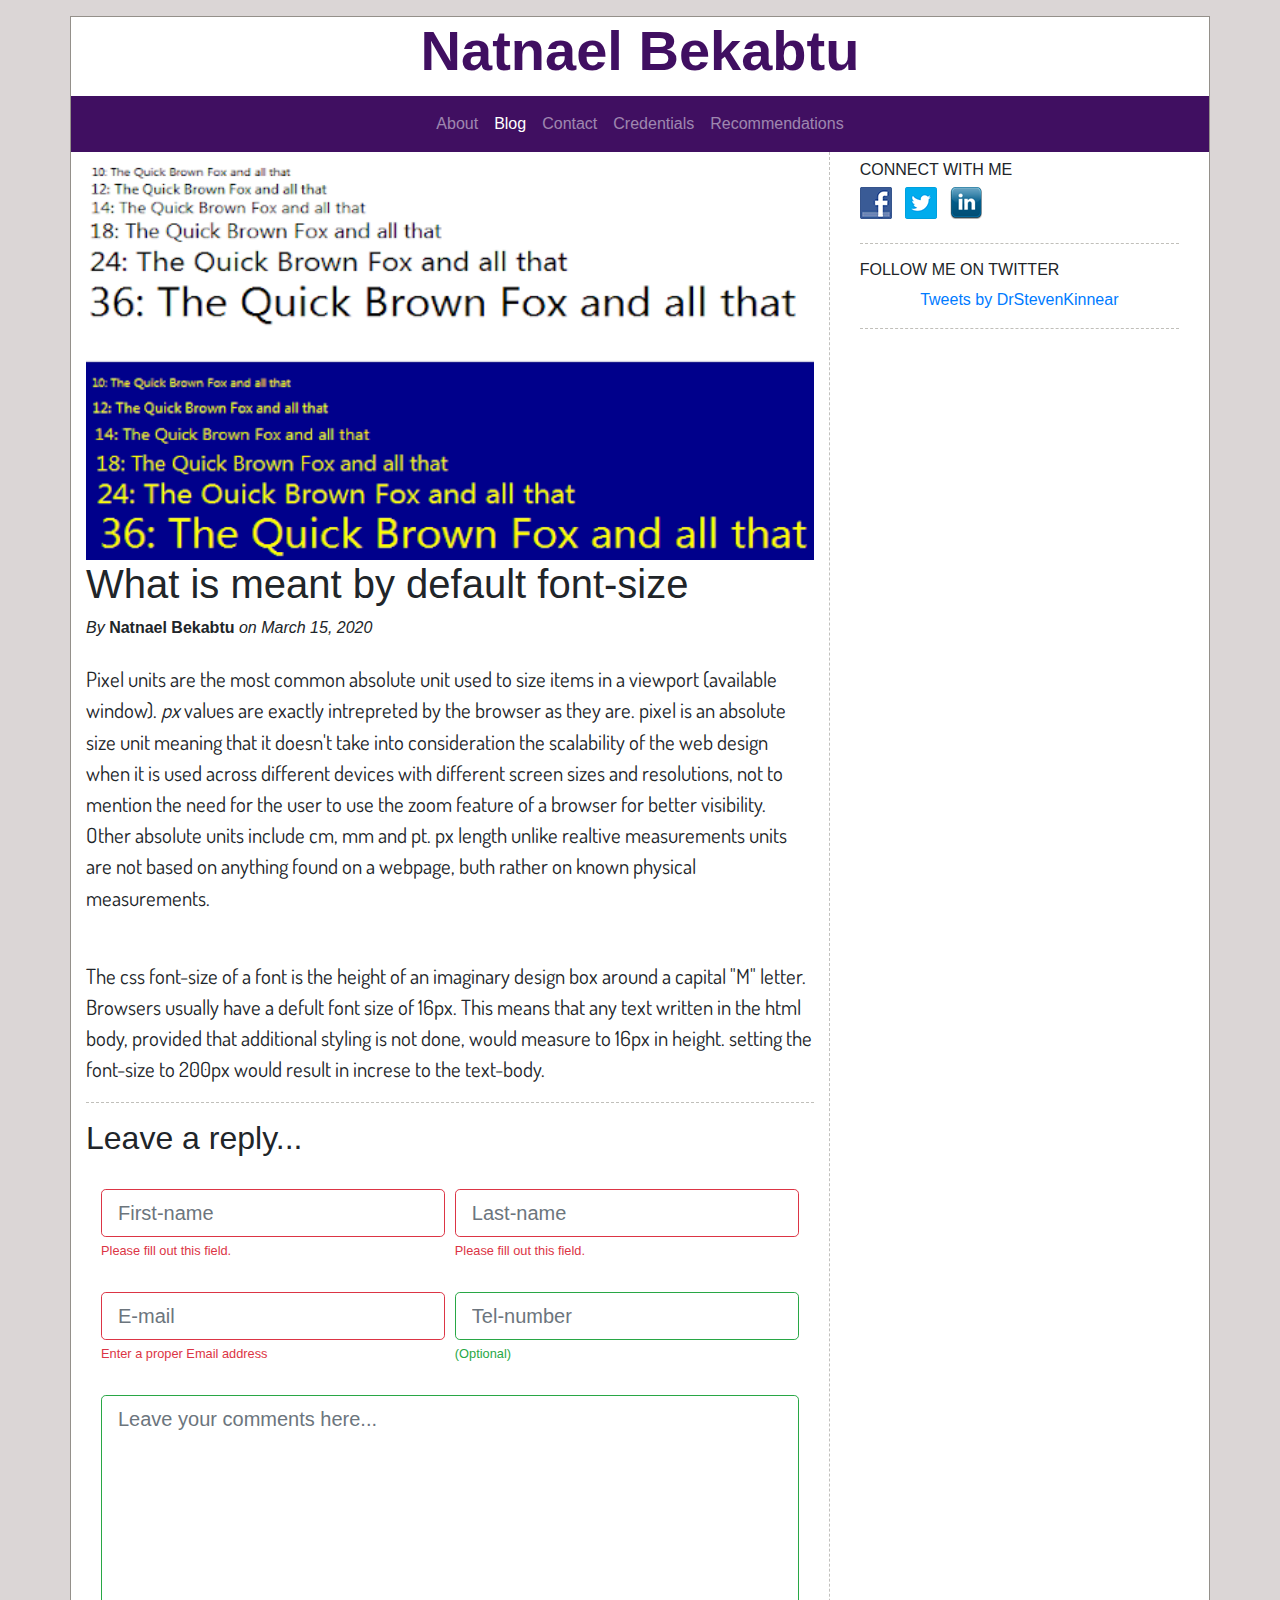
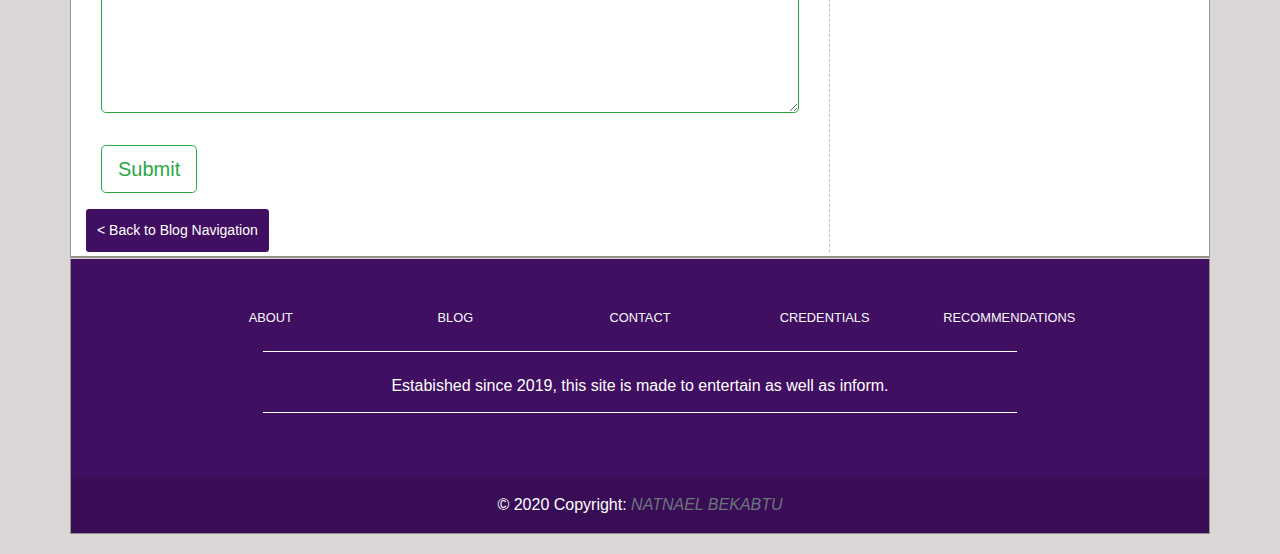
<file: Assets/blog_posts/default_pixel_size.html>
<!DOCTYPE html>
<html lang="en">
<head>
    <link rel="icon" href="./Assets/Images/logos/Logo.png">
    <title>Blog</title>
    <meta charset="UTF-8">
    <meta name="viewport" content="width=device-width, initial-scale=1.0">
    <link rel="stylesheet" href="https://maxcdn.bootstrapcdn.com/bootstrap/4.0.0/css/bootstrap.min.css" integrity="sha384-Gn5384xqQ1aoWXA+058RXPxPg6fy4IWvTNh0E263XmFcJlSAwiGgFAW/dAiS6JXm" crossorigin="anonymous">
    <script src="https://code.jquery.com/jquery-3.2.1.slim.min.js" integrity="sha384-KJ3o2DKtIkvYIK3UENzmM7KCkRr/rE9/Qpg6aAZGJwFDMVNA/GpGFF93hXpG5KkN" crossorigin="anonymous"></script>
    <script src="https://cdnjs.cloudflare.com/ajax/libs/popper.js/1.12.9/umd/popper.min.js" integrity="sha384-ApNbgh9B+Y1QKtv3Rn7W3mgPxhU9K/ScQsAP7hUibX39j7fakFPskvXusvfa0b4Q" crossorigin="anonymous"></script>
    <script src="https://maxcdn.bootstrapcdn.com/bootstrap/4.0.0/js/bootstrap.min.js" integrity="sha384-JZR6Spejh4U02d8jOt6vLEHfe/JQGiRRSQQxSfFWpi1MquVdAyjUar5+76PVCmYl" crossorigin="anonymous"></script>   
    <link rel="stylesheet" href="../CSS/custom.css">
    <link rel="preconnect" href="https://fonts.gstatic.com">
    <link href="https://fonts.googleapis.com/css2?family=Dosis&display=swap" rel="stylesheet">

</head>
<body>
    <!--Header -->
<div class="header container container-sm my-3  bg-white">
    <a href="../../index.html" style="text-decoration:none;"><h1 class="display-4 pb-3 text-center font-weight-bold" style="color: rgb(64, 15, 97);">Natnael Bekabtu</h1></a>
</div>

<!--Navigation-->
<nav class="navigation container container-sm navbar navbar-expand-md  navbar-dark">
    <!--Toggler Button for navigation-->
    <button class="navbar-toggler" type="button" data-toggle="collapse" data-target="#collapsibleNavbar">
        <span class="navbar-toggler-icon"></span>
    </button>

    <div class="collapse navbar-collapse justify-content-center" id="collapsibleNavbar">
        <ul class="navbar-nav">
            <li class="nav-item">
                <a href="../../index.html" class="nav-link">About</a>
            </li>
            <li class="nav-item">
                <a href="#" class="nav-link active">Blog</a> 
            </li>
            <li class="nav-item">
                <a href="../../contact.html" class="nav-link">Contact</a>
            </li>
            <li class="nav-item">
                <a href="../../CV.html" class="nav-link">Credentials</a>
            </li>
            <li class="nav-item">
                <a href="../../recommendations.html" class="nav-link">Recommendations</a>
            </li>
        </ul>
    </div>   
</nav>
<!--Navigation--> 
   
<div class="main-content container contaner-md bg-white mb-3 pb-1">
    <div class="row">
        <div class="col-md-8 pt-2 main-content-inner">    
            <img class="card-img-top img-fliud" src="../Images/blog/default_pixel_size.png" style="height:400px;" alt="prevention of the corona virus">  
            <h1>What is meant by default font-size</h1>
            <em class="font-weight-light">By</em> <strong>Natnael Bekabtu</strong> <em class="font-weight-light"> on March 15, 2020</em><br><br>
            <div class="article-post">
              <p>Pixel units are the most common absolute  unit used to size items in a viewport (available window). <em> px </em> values are exactly intrepreted by the browser as they are. pixel is an absolute size unit 
                meaning that it doesn't take into consideration the scalability of the web design when it is used across different devices with different screen sizes and resolutions, not to mention the need for the user to use 
                the zoom feature of a browser for better visibility. Other absolute units include cm, mm and pt. px length unlike realtive measurements units are not based on anything found on a webpage, buth rather on known physical measurements.
               </p>
               <br>
               <p>
                   The css font-size of a font is the height of an imaginary design box around a capital "M" letter. Browsers usually have a defult font size of 16px. This means that any text written in the html body, provided that additional styling is not done, would measure to 16px in height. setting the font-size to 200px would result in
                   increse to the text-body.  
               </p>
            </div>
            <hr>
            <h2 class="pb-2">Leave a reply...</h2>
            <div class="col">      
                    <form class="was-validated" action="mailto:se.natnael.bekabtu@gmail.com" enctype="UTF-8" method="POST">
                        <div class="form-row pt-3 pb-3">
                            <div class="col-md pb-3">   
                                <input type="text" class="form-control form-control-lg" name="fName" id="fName" onfocus="this.placeholder = ''" onblur="this.placeholder='First-name'"  pattern="[a-z,' ',/]{1,20}" placeholder="First-name" required>
                                <div class="valid-feedback">Valid.</div>
                                <div class="invalid-feedback">Please fill out this field.</div>          
                            </div>
                            <div class="col-md">
                                <input type="text" class="form-control form-control-lg" name="lname" id="lname" required pattern="[a-z]{1,20}" onfocus="this.placeholder = ''" onblur="this.placeholder='Last-name'" placeholder="Last-name">
                                <div class="valid-feedback">Valid.</div>
                                <div class="invalid-feedback">Please fill out this field.</div> 
                            </div>
                        </div>
                        <div class="form-row pb-3">
                            <div class="col-md pb-3">
                                <input type="email" class="form-control form-control-lg" name="email" id="email" onfocus="this.placeholder = ''" onblur="this.placeholder='E-mail'" required placeholder="E-mail">
                                <div class="valid-feedback">Valid.</div>
                                <div class="invalid-feedback">Enter a proper Email address</div>
                            </div>
                            <div class="col-md">
                                <input type="tel" class="form-control form-control-lg" name="telephone" id="telephone" onfocus="this.placeholder = ''" onblur="this.placeholder='Tel-number'" placeholder="Tel-number">
                                <div class="valid-feedback">(Optional)</div>
                            </div>
                        </div>
                        <div class="form-row pb-3">
                            <div class="col-md pb-3">
                                <textarea name="comment" class="form-control form-control-lg" id="comment" rows="10" placeholder="Leave your comments here..."></textarea>
                            </div>
                        </div>
                        <div class="form-row pb-3 justify-content-center">
                            <div class="col-md">
                                <button type="submit" class="btn btn-lg btn-outline-success" id="submit-button">Submit</button>
                            </div>
                        </div>
                     </form>
            </div>
            <a href="../../blog.html"><button class="btn btn-sm" style="padding: 10px; background-color: rgb(64, 15, 97);color: white;"> < Back to Blog Navigation</button></a>     
        </div>
        <div class="col-md-4" >
          <div class="container pb-2 pt-2 connect-with-me">
              <h5 style="text-transform: uppercase; font-size: medium;font-weight: lighter;">connect with me</h5>                  
              <a href="https://www.facebook.com/" target="blank"></a><img src="../Images/logos/facebook.png" alt="facebook logo"></a>&nbsp;&nbsp;
              <a href="htts://www.twitter.com/bekabtu" target="blank"><img src="../Images/logos/twitter.png" alt="Twitter logo"></a>&nbsp;&nbsp;
              <a href="https://www.linkedin.com/" target="blank"><img src="../Images/logos/linkedin.png" alt="Linkedin logo"></a>&nbsp;&nbsp;   
          </div>
          <div class="container">
            <hr>
            <h5 style="text-transform: uppercase; font-size: medium;font-weight: lighter;">follow me on twitter</h5>
            <div class="d-flex justify-content-center">
              <a class="twitter-timeline" data-width="400" data-height="500" data-theme="dark" href="https://twitter.com/DrStevenKinnear?ref_src=twsrc%5Etfw">Tweets by DrStevenKinnear</a> <script async src="https://platform.twitter.com/widgets.js" charset="utf-8"></script>            
            </div>
            <hr>
          </div>
        </div>
    </div>    
</div>   
 
<footer class="container page-footer text-white font-small">

    <!-- Footer Links -->
    <div class="container">
  
      <!-- Grid row-->
      <div class="row text-center text-white d-flex justify-content-center pt-5 mb-3">
  
        <!-- Grid column -->
        <div class="col-md-2">
          <h6 class="text-uppercase font-weight-bold">
            <a href="../../index.html" class="text-light small" style="text-decoration: none;">About</a>
          </h6>
        </div>
        <!-- Grid column -->
  
        <!-- Grid column -->
        <div class="col-md-2 ">
          <h6 class="text-uppercase font-weight-bold">
            <a href="../../blog.html" class="text-light small" style="text-decoration: none;">Blog</a>
          </h6>
        </div>
        <!-- Grid column -->
  
        <!-- Grid column -->
        <div class="col-md-2 ">
          <h6 class="text-uppercase font-weight-bold">
            <a href="../../contact.html" class="text-light small" style="text-decoration: none;">Contact</a>
          </h6>
        </div>
        <!-- Grid column -->
  
        <!-- Grid column -->
        <div class="col-md-2">
          <h6 class="text-uppercase font-weight-bold">
            <a href="../../CV.html" class="text-light small" style="text-decoration: none;">Credentials</a>
          </h6>
        </div>
        <!-- Grid column -->
  
        <!-- Grid column -->
        <div class="col-md-2">
          <h6 class="text-uppercase font-weight-bold">
            <a href="../../recommendations.html" class="text-light small" style="text-decoration: none;">Recommendations</a>
          </h6>
        </div>
        <!-- Grid column -->
  
      </div>
      <!-- Grid row-->
      <hr style="border-color:white;margin: 0 15%;">
  
      <!-- Grid row-->
      <div class="row d-flex text-center justify-content-center mb-md-0 mb-4">
  
        <!-- Grid column -->
        <div class="col-md-8 col-12 mt-4">
          <p style="line-height: 1.3rem">Estabished since 2019, this site is made to entertain as well as inform.</p>
        </div>
        <!-- Grid column -->
  
      </div>
      <!-- Grid row-->
      
      <hr class="mb-4" style="border-color:white;margin: 0 15%;">
      <!-- Grid row-->
      <div class="row mb-3">
  
        <!-- Grid column -->
        <div class="col-md-12">
  
          <div class="d-flex justify-content-center">
  
            <!-- Facebook -->
            <a class="fb-ic text-light" href="https://www.facebook.com">
              <i class="fab fa-facebook fa-lg mr-4"></i>
            </a>
            <!-- Twitter -->
            <a class="tw-ic text-light" href="https://www.twitter.com/bekabtu">
              <i class="fab fa-twitter fa-lg mr-4"> </i>
            </a>
            
            <!--Linkedin -->
            <a class="li-ic text-light" href="https://www.linkedin.com">
              <i class="fab fa-linkedin-in fa-lg mr-4"> </i>
            </a>
           
  
          </div>
  
        </div>
        <!-- Grid column -->
  
      </div>
      <!-- Grid row-->
  
    </div>
    <!-- Footer Links -->
  
    
    <div class="text-center py-3" style="background-color: rgba(51, 13, 77, 0.575);margin-left: -15px;margin-right: -15px;">© 2020 Copyright:
      <a href="index.html" class="text-secondary"  style="text-decoration:none;color: rgb(157, 117, 184);"><em> NATNAEL BEKABTU</em></a>
    </div>
    
    
</footer>
<!-- Footer -->
</body>
</file>
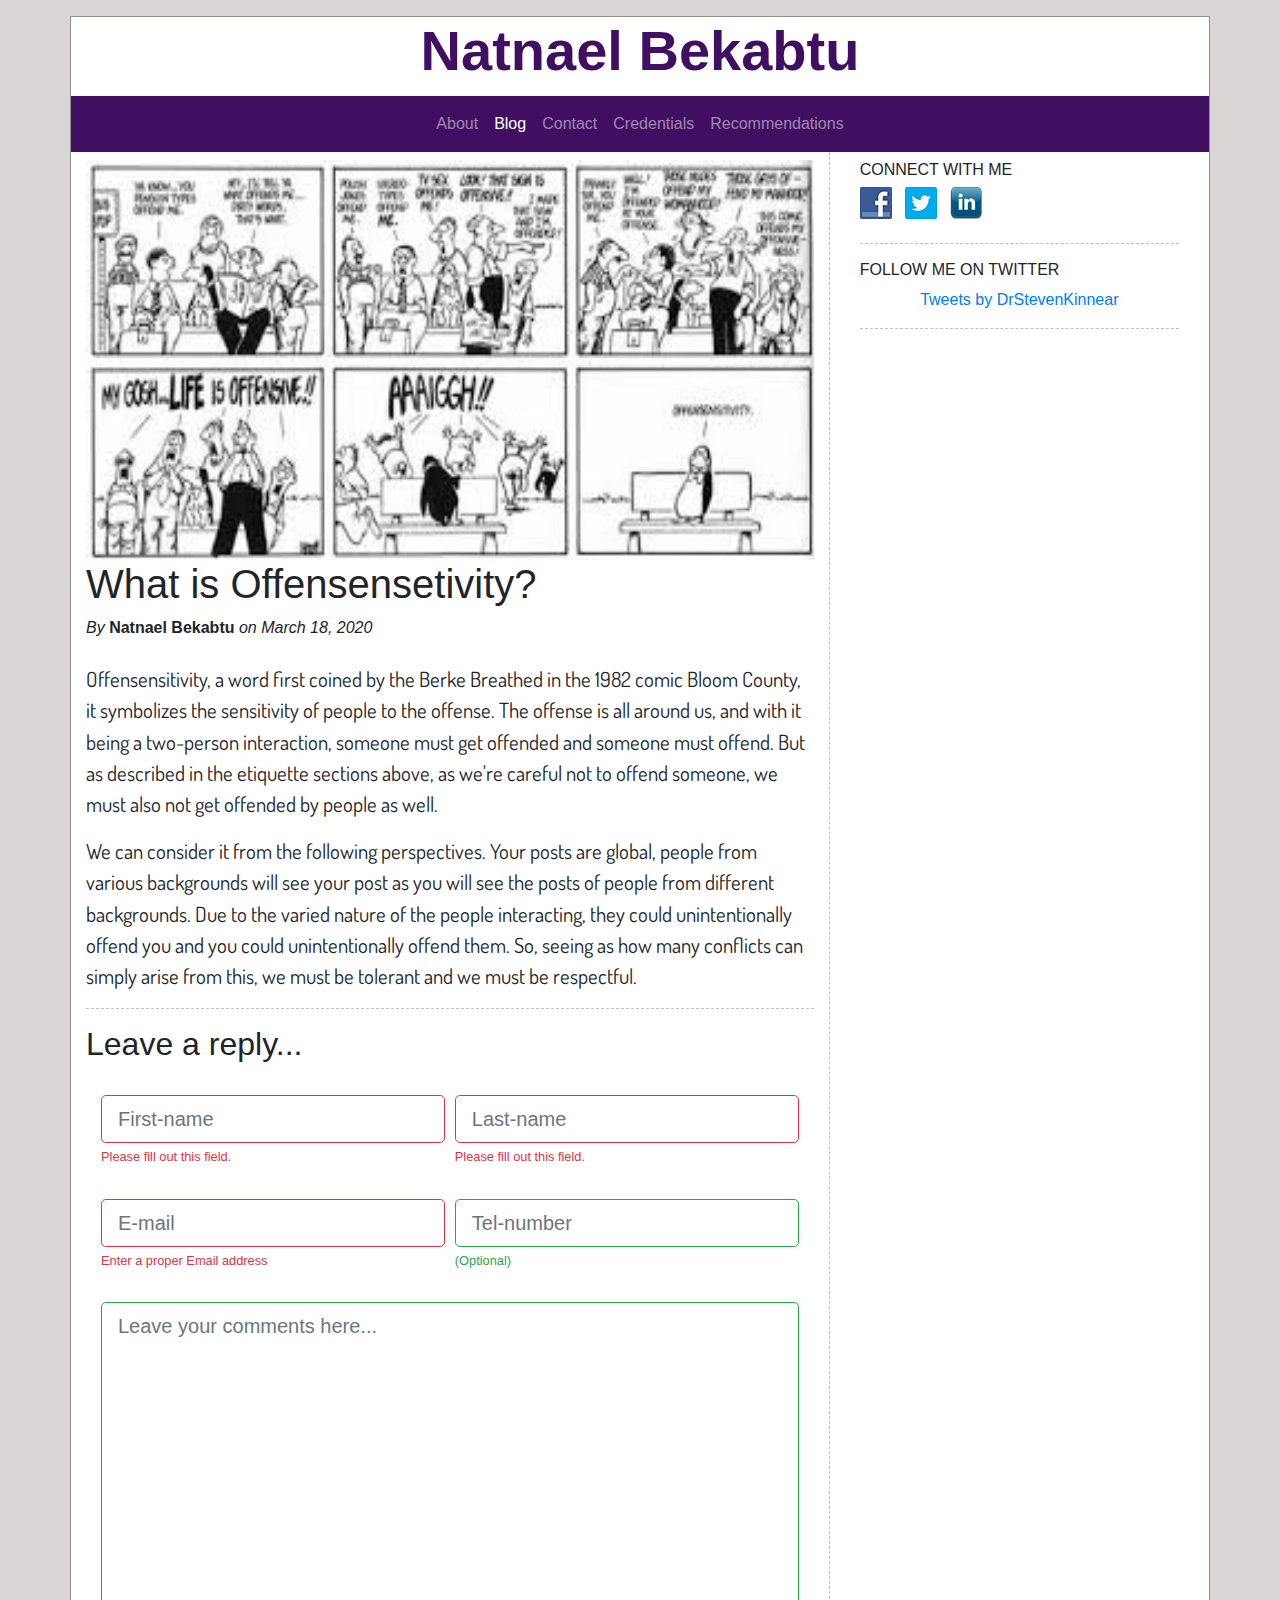
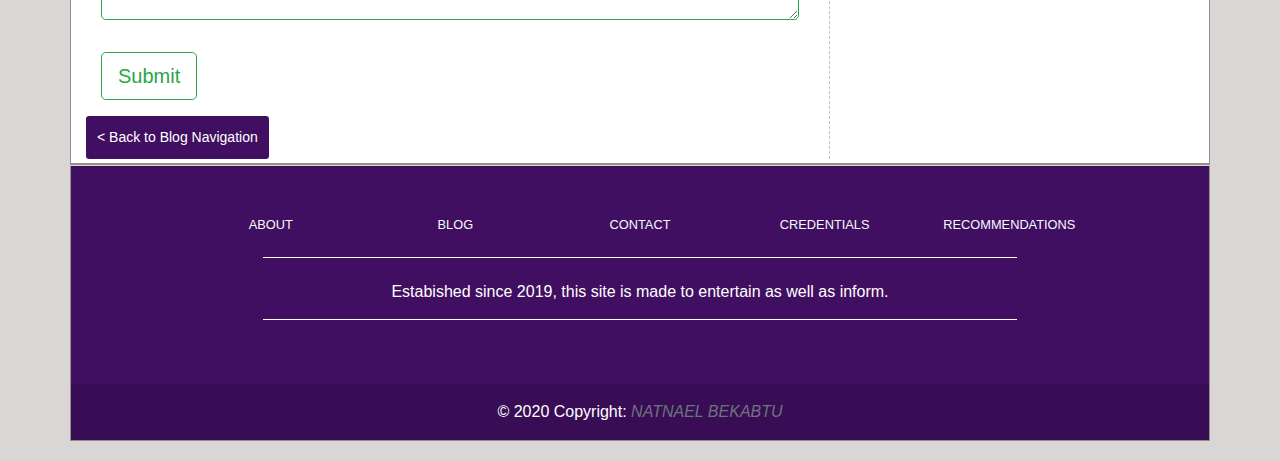
<file: Assets/blog_posts/offensensitivity.html>
<!DOCTYPE html>
<html lang="en">
<head>
    <link rel="icon" href="./Assets/Images/logos/Logo.png">
    <title>Blog</title>
    <meta charset="UTF-8">
    <meta name="viewport" content="width=device-width, initial-scale=1.0">
    <link rel="stylesheet" href="https://maxcdn.bootstrapcdn.com/bootstrap/4.0.0/css/bootstrap.min.css" integrity="sha384-Gn5384xqQ1aoWXA+058RXPxPg6fy4IWvTNh0E263XmFcJlSAwiGgFAW/dAiS6JXm" crossorigin="anonymous">
    <script src="https://code.jquery.com/jquery-3.2.1.slim.min.js" integrity="sha384-KJ3o2DKtIkvYIK3UENzmM7KCkRr/rE9/Qpg6aAZGJwFDMVNA/GpGFF93hXpG5KkN" crossorigin="anonymous"></script>
    <script src="https://cdnjs.cloudflare.com/ajax/libs/popper.js/1.12.9/umd/popper.min.js" integrity="sha384-ApNbgh9B+Y1QKtv3Rn7W3mgPxhU9K/ScQsAP7hUibX39j7fakFPskvXusvfa0b4Q" crossorigin="anonymous"></script>
    <script src="https://maxcdn.bootstrapcdn.com/bootstrap/4.0.0/js/bootstrap.min.js" integrity="sha384-JZR6Spejh4U02d8jOt6vLEHfe/JQGiRRSQQxSfFWpi1MquVdAyjUar5+76PVCmYl" crossorigin="anonymous"></script>   
    <link rel="stylesheet" href="../CSS/custom.css">
    <link rel="preconnect" href="https://fonts.gstatic.com">
    <link href="https://fonts.googleapis.com/css2?family=Dosis&display=swap" rel="stylesheet">

</head>
<body>
    <!--Header -->
<div class="header container container-sm my-3  bg-white">
    <a href="../../index.html" style="text-decoration:none;"><h1 class="display-4 pb-3 text-center font-weight-bold" style="color: rgb(64, 15, 97);">Natnael Bekabtu</h1></a>
</div>

<!--Navigation-->
<nav class="navigation container container-sm navbar navbar-expand-md  navbar-dark">
    <!--Toggler Button for navigation-->
    <button class="navbar-toggler" type="button" data-toggle="collapse" data-target="#collapsibleNavbar">
        <span class="navbar-toggler-icon"></span>
    </button>

    <div class="collapse navbar-collapse justify-content-center" id="collapsibleNavbar">
        <ul class="navbar-nav">
            <li class="nav-item">
                <a href="../../index.html" class="nav-link">About</a>
            </li>
            <li class="nav-item">
                <a href="#" class="nav-link active">Blog</a> 
            </li>
            <li class="nav-item">
                <a href="../../contact.html" class="nav-link">Contact</a>
            </li>
            <li class="nav-item">
                <a href="../../CV.html" class="nav-link">Credentials</a>
            </li>
            <li class="nav-item">
                <a href="../../recommendations.html" class="nav-link">Recommendations</a>
            </li>
        </ul>
    </div>   
</nav>
<!--Navigation--> 
   
<div class="main-content container contaner-md bg-white mb-3 pb-1">
    <div class="row">
        <div class="col-md-8 pt-2 main-content-inner">    
            <img class="card-img-top img-fliud" src="../Images/blog/offensensitivity.jfif" style="height:400px;" alt="prevention of the corona virus">  
            <h1>What is Offensensetivity?</h1>
            <em class="font-weight-light">By</em> <strong>Natnael Bekabtu</strong> <em class="font-weight-light"> on March 18, 2020</em><br><br>
            <div class="article-post">
                <p>Offensensitivity, a word first coined by the Berke Breathed in the 1982 comic Bloom
                    County, it symbolizes the sensitivity of people to the offense. The offense is all around us, and
                    with it being a two-person interaction, someone must get offended and someone must offend. But
                    as described in the etiquette sections above, as we're careful not to offend someone, we must also
                    not get offended by people as well. </p>
                    
                  <p>  We can consider it from the following perspectives. Your posts are global, people from
various backgrounds will see your post as you will see the posts of people from different
backgrounds. Due to the varied nature of the people interacting, they could unintentionally offend
you and you could unintentionally offend them. So, seeing as how many conflicts can simply arise
from this, we must be tolerant and we must be respectful.</p>

            </div>
            <hr>
            <h2 class="pb-2">Leave a reply...</h2>
            <div class="col">      
                    <form class="was-validated" action="mailto:se.natnael.bekabtu@gmail.com" enctype="UTF-8" method="POST">
                        <div class="form-row pt-3 pb-3">
                            <div class="col-md pb-3">   
                                <input type="text" class="form-control form-control-lg" name="fName" id="fName" onfocus="this.placeholder = ''" onblur="this.placeholder='First-name'"  pattern="[a-z,' ',/]{1,20}" placeholder="First-name" required>
                                <div class="valid-feedback">Valid.</div>
                                <div class="invalid-feedback">Please fill out this field.</div>          
                            </div>
                            <div class="col-md">
                                <input type="text" class="form-control form-control-lg" name="lname" id="lname" required pattern="[a-z]{1,20}" onfocus="this.placeholder = ''" onblur="this.placeholder='Last-name'" placeholder="Last-name">
                                <div class="valid-feedback">Valid.</div>
                                <div class="invalid-feedback">Please fill out this field.</div> 
                            </div>
                        </div>
                        <div class="form-row pb-3">
                            <div class="col-md pb-3">
                                <input type="email" class="form-control form-control-lg" name="email" id="email" onfocus="this.placeholder = ''" onblur="this.placeholder='E-mail'" required placeholder="E-mail">
                                <div class="valid-feedback">Valid.</div>
                                <div class="invalid-feedback">Enter a proper Email address</div>
                            </div>
                            <div class="col-md">
                                <input type="tel" class="form-control form-control-lg" name="telephone" id="telephone" onfocus="this.placeholder = ''" onblur="this.placeholder='Tel-number'" placeholder="Tel-number">
                                <div class="valid-feedback">(Optional)</div>
                            </div>
                        </div>
                        <div class="form-row pb-3">
                            <div class="col-md pb-3">
                                <textarea name="comment" class="form-control form-control-lg" id="comment" rows="10" placeholder="Leave your comments here..."></textarea>
                            </div>
                        </div>
                        <div class="form-row pb-3 justify-content-center">
                            <div class="col-md">
                                <button type="submit" class="btn btn-lg btn-outline-success" id="submit-button">Submit</button>
                            </div>
                        </div>
                     </form>
            </div>
            <a href="../../blog.html"><button class="btn btn-sm" style="padding: 10px; background-color: rgb(64, 15, 97);color: white;"> < Back to Blog Navigation</button></a>     
        </div>
        <div class="col-md-4" >
          <div class="container pb-2 pt-2 connect-with-me">
              <h5 style="text-transform: uppercase; font-size: medium;font-weight: lighter;">connect with me</h5>                  
              <a href="https://www.facebook.com/" target="blank"></a><img src="../Images/logos/facebook.png" alt="facebook logo"></a>&nbsp;&nbsp;
              <a href="htts://www.twitter.com/bekabtu" target="blank"><img src="../Images/logos/twitter.png" alt="Twitter logo"></a>&nbsp;&nbsp;
              <a href="https://www.linkedin.com/" target="blank"><img src="../Images/logos/linkedin.png" alt="Linkedin logo"></a>&nbsp;&nbsp;   
          </div>
          <div class="container">
            <hr>
            <h5 style="text-transform: uppercase; font-size: medium;font-weight: lighter;">follow me on twitter</h5>
            <div class="d-flex justify-content-center">
              <a class="twitter-timeline" data-width="400" data-height="500" data-theme="dark" href="https://twitter.com/DrStevenKinnear?ref_src=twsrc%5Etfw">Tweets by DrStevenKinnear</a> <script async src="https://platform.twitter.com/widgets.js" charset="utf-8"></script>            
            </div>
            <hr>
          </div>
        </div>
    </div>    
</div>   
 
<footer class="container page-footer text-white font-small">

    <!-- Footer Links -->
    <div class="container">
  
      <!-- Grid row-->
      <div class="row text-center text-white d-flex justify-content-center pt-5 mb-3">
  
        <!-- Grid column -->
        <div class="col-md-2">
          <h6 class="text-uppercase font-weight-bold">
            <a href="../../index.html" class="text-light small" style="text-decoration: none;">About</a>
          </h6>
        </div>
        <!-- Grid column -->
  
        <!-- Grid column -->
        <div class="col-md-2 ">
          <h6 class="text-uppercase font-weight-bold">
            <a href="../../blog.html" class="text-light small" style="text-decoration: none;">Blog</a>
          </h6>
        </div>
        <!-- Grid column -->
  
        <!-- Grid column -->
        <div class="col-md-2 ">
          <h6 class="text-uppercase font-weight-bold">
            <a href="../../contact.html" class="text-light small" style="text-decoration: none;">Contact</a>
          </h6>
        </div>
        <!-- Grid column -->
  
        <!-- Grid column -->
        <div class="col-md-2">
          <h6 class="text-uppercase font-weight-bold">
            <a href="../../CV.html" class="text-light small" style="text-decoration: none;">Credentials</a>
          </h6>
        </div>
        <!-- Grid column -->
  
        <!-- Grid column -->
        <div class="col-md-2">
          <h6 class="text-uppercase font-weight-bold">
            <a href="../../recommendations.html" class="text-light small" style="text-decoration: none;">Recommendations</a>
          </h6>
        </div>
        <!-- Grid column -->
  
      </div>
      <!-- Grid row-->
      <hr style="border-color:white;margin: 0 15%;">
  
      <!-- Grid row-->
      <div class="row d-flex text-center justify-content-center mb-md-0 mb-4">
  
        <!-- Grid column -->
        <div class="col-md-8 col-12 mt-4">
          <p style="line-height: 1.3rem">Estabished since 2019, this site is made to entertain as well as inform.</p>
        </div>
        <!-- Grid column -->
  
      </div>
      <!-- Grid row-->
      
      <hr class="mb-4" style="border-color:white;margin: 0 15%;">
      <!-- Grid row-->
      <div class="row mb-3">
  
        <!-- Grid column -->
        <div class="col-md-12">
  
          <div class="d-flex justify-content-center">
  
            <!-- Facebook -->
            <a class="fb-ic text-light" href="https://www.facebook.com">
              <i class="fab fa-facebook fa-lg mr-4"></i>
            </a>
            <!-- Twitter -->
            <a class="tw-ic text-light" href="https://www.twitter.com/bekabtu">
              <i class="fab fa-twitter fa-lg mr-4"> </i>
            </a>
            
            <!--Linkedin -->
            <a class="li-ic text-light" href="https://www.linkedin.com">
              <i class="fab fa-linkedin-in fa-lg mr-4"> </i>
            </a>
           
  
          </div>
  
        </div>
        <!-- Grid column -->
  
      </div>
      <!-- Grid row-->
  
    </div>
    <!-- Footer Links -->
  
    
    <div class="text-center py-3" style="background-color: rgba(51, 13, 77, 0.575);margin-left: -15px;margin-right: -15px;">© 2020 Copyright:
      <a href="index.html" class="text-secondary"  style="text-decoration:none;color: rgb(157, 117, 184);"><em> NATNAEL BEKABTU</em></a>
    </div>
    
    
</footer>
<!-- Footer -->
</body>
</file>
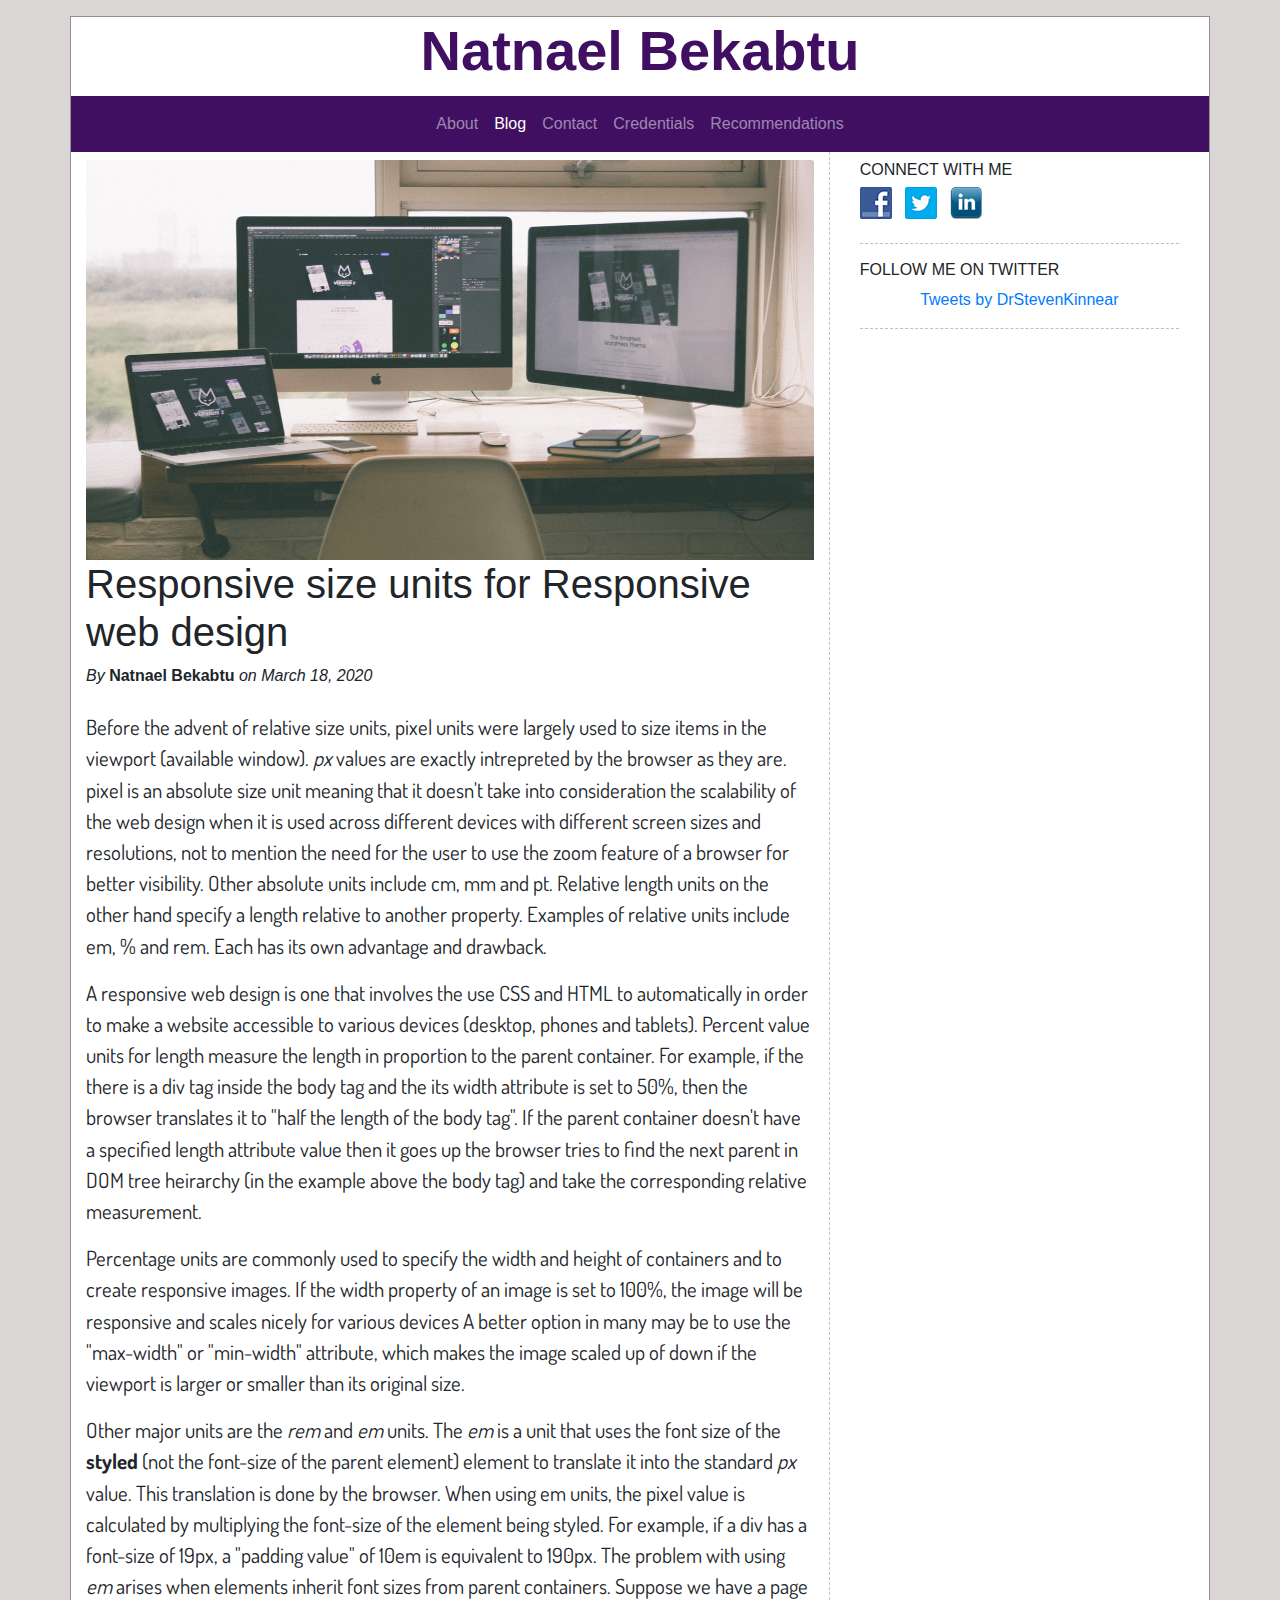
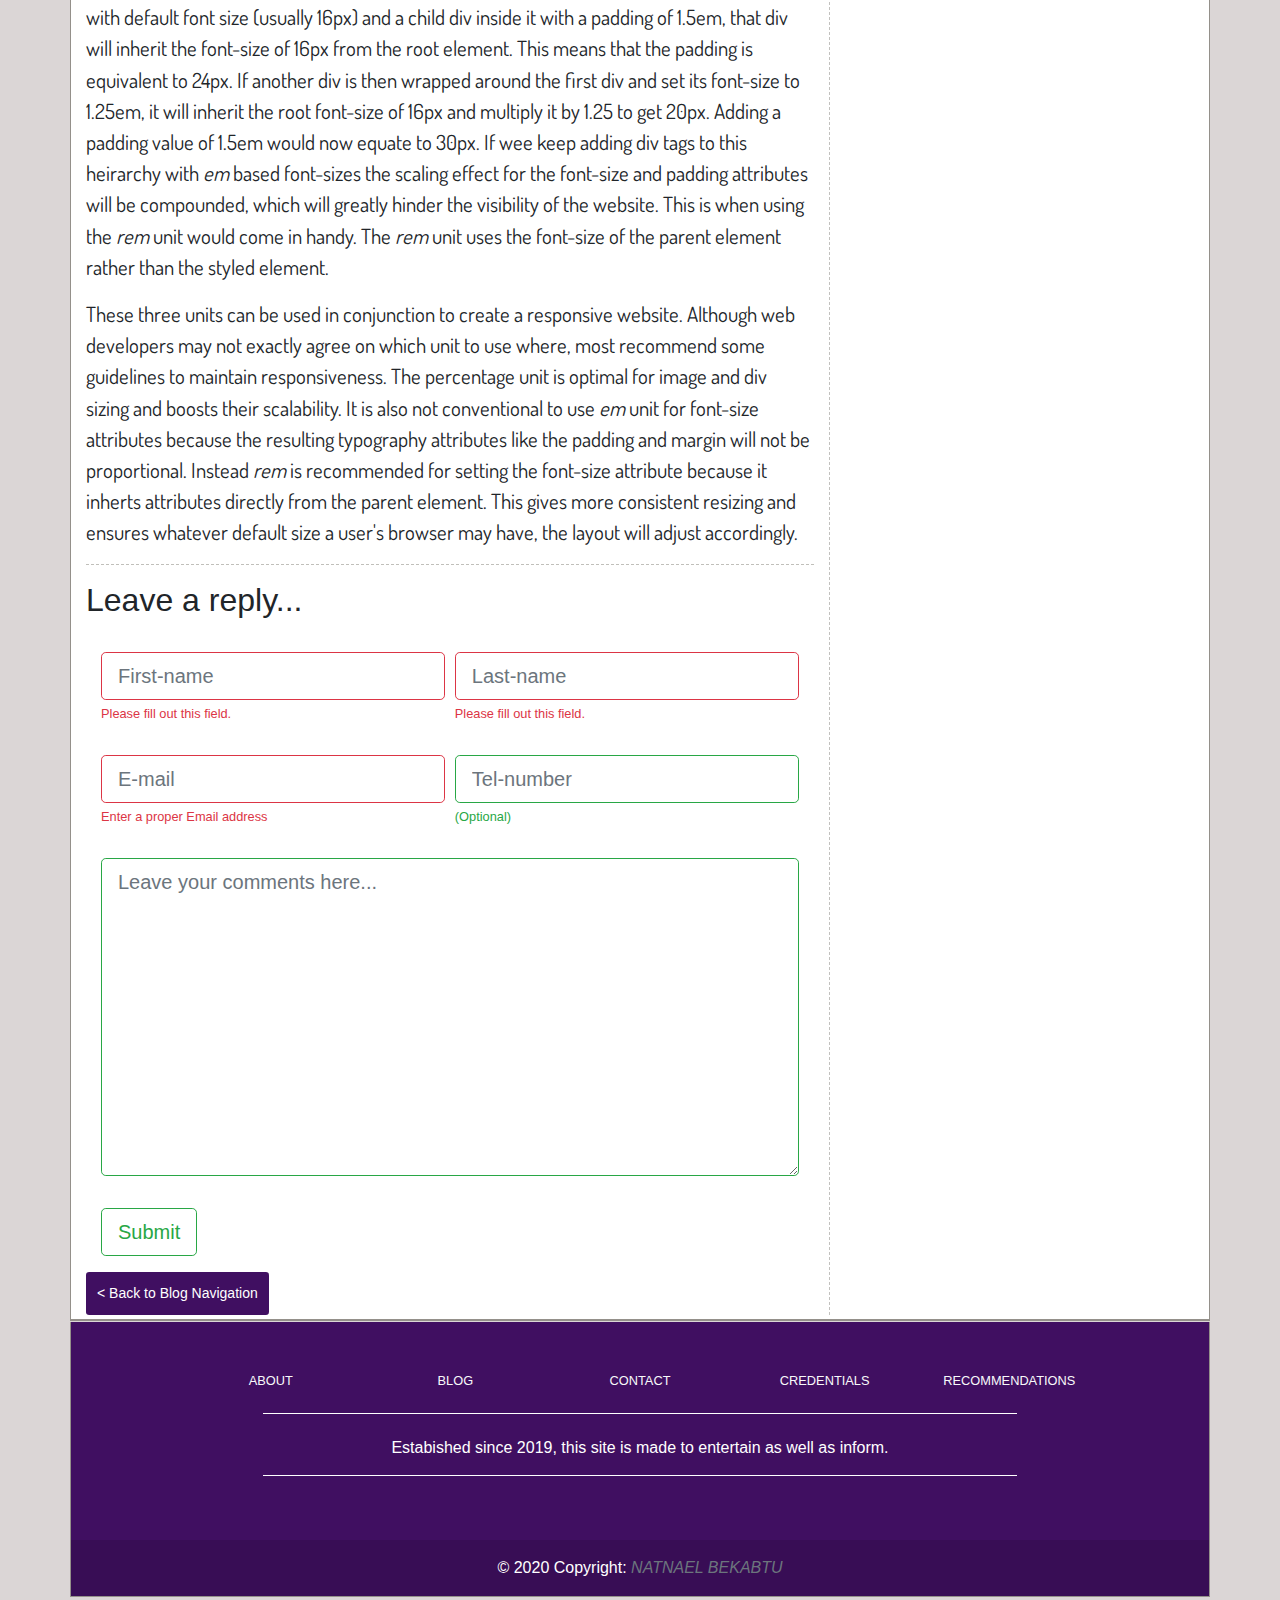
<file: Assets/blog_posts/responsive_size_units.html>
<!DOCTYPE html>
<html lang="en">
<head>
    <link rel="icon" href="./Assets/Images/logos/Logo.png">
    <title>Blog</title>
    <meta charset="UTF-8">
    <meta name="viewport" content="width=device-width, initial-scale=1.0">
    <link rel="stylesheet" href="https://maxcdn.bootstrapcdn.com/bootstrap/4.0.0/css/bootstrap.min.css" integrity="sha384-Gn5384xqQ1aoWXA+058RXPxPg6fy4IWvTNh0E263XmFcJlSAwiGgFAW/dAiS6JXm" crossorigin="anonymous">
    <script src="https://code.jquery.com/jquery-3.2.1.slim.min.js" integrity="sha384-KJ3o2DKtIkvYIK3UENzmM7KCkRr/rE9/Qpg6aAZGJwFDMVNA/GpGFF93hXpG5KkN" crossorigin="anonymous"></script>
    <script src="https://cdnjs.cloudflare.com/ajax/libs/popper.js/1.12.9/umd/popper.min.js" integrity="sha384-ApNbgh9B+Y1QKtv3Rn7W3mgPxhU9K/ScQsAP7hUibX39j7fakFPskvXusvfa0b4Q" crossorigin="anonymous"></script>
    <script src="https://maxcdn.bootstrapcdn.com/bootstrap/4.0.0/js/bootstrap.min.js" integrity="sha384-JZR6Spejh4U02d8jOt6vLEHfe/JQGiRRSQQxSfFWpi1MquVdAyjUar5+76PVCmYl" crossorigin="anonymous"></script>   
    <link rel="stylesheet" href="../CSS/custom.css">
    <link rel="preconnect" href="https://fonts.gstatic.com">
    <link href="https://fonts.googleapis.com/css2?family=Dosis&display=swap" rel="stylesheet">

</head>
<body>
    <!--Header -->
<div class="header container container-sm my-3  bg-white">
    <a href="../../index.html" style="text-decoration:none;"><h1 class="display-4 pb-3 text-center font-weight-bold" style="color: rgb(64, 15, 97);">Natnael Bekabtu</h1></a>
</div>

<!--Navigation-->
<nav class="navigation container container-sm navbar navbar-expand-md  navbar-dark">
    <!--Toggler Button for navigation-->
    <button class="navbar-toggler" type="button" data-toggle="collapse" data-target="#collapsibleNavbar">
        <span class="navbar-toggler-icon"></span>
    </button>

    <div class="collapse navbar-collapse justify-content-center" id="collapsibleNavbar">
        <ul class="navbar-nav">
            <li class="nav-item">
                <a href="../../index.html" class="nav-link">About</a>
            </li>
            <li class="nav-item">
                <a href="#" class="nav-link active">Blog</a> 
            </li>
            <li class="nav-item">
                <a href="../../contact.html" class="nav-link">Contact</a>
            </li>
            <li class="nav-item">
                <a href="../../CV.html" class="nav-link">Credentials</a>
            </li>
            <li class="nav-item">
                <a href="../../recommendations.html" class="nav-link">Recommendations</a>
            </li>
        </ul>
    </div>   
</nav>
<!--Navigation--> 
   
<div class="main-content container contaner-md bg-white mb-3 pb-1">
    <div class="row">
        <div class="col-md-8 pt-2 main-content-inner">    
            <img class="card-img-top img-fliud" src="../Images/blog/responsive_web_design.jpg" style="height:400px;" alt="prevention of the corona virus">  
            <h1>Responsive size units for Responsive web design</h1>
            <em class="font-weight-light">By</em> <strong>Natnael Bekabtu</strong> <em class="font-weight-light"> on March 18, 2020</em><br><br>
            <div class="article-post">
                <p>Before the advent of relative  size units, pixel units were largely used to size items in the viewport (available window). <em> px </em> values are exactly intrepreted by the browser as they are. pixel is an absolute size unit 
                    meaning that it doesn't take into consideration the scalability of the web design when it is used across different devices with different screen sizes and resolutions, not to mention the need for the user to use 
                    the zoom feature of a browser for better visibility. Other absolute units include cm, mm and pt. Relative length units on the other hand specify a length relative to another property. Examples of relative units include
                em, % and rem. Each has its own advantage and drawback.  </p>
                
                 <p>A responsive web design is one that involves the use CSS and HTML to automatically in order to make a website accessible to various devices (desktop, phones and tablets). Percent value units for length measure the length in proportion
                    to the parent container. For example, if the there is a div tag inside the body tag and the its width attribute is set to 50%, then the browser translates it to "half the length of the body tag". If the parent container doesn't have a 
                    specified length attribute value then it goes up the browser tries to find the next parent in DOM tree heirarchy (in the example above the body tag) and take the corresponding relative measurement.
                </p>
               
                <p>Percentage units are commonly used to specify the width and height of containers and to create responsive images. If the width property of an image is set to 100%, the image will be responsive and scales nicely for various devices
                    A better option in many may be to use the "max-width" or "min-width" attribute, which makes the image scaled up of down if the viewport is larger or smaller than its original size. 
                </p>
                
                <p>Other major units are the <em>rem</em> and  <em>em</em> units. The <em>em</em> is a unit that uses the font size of the <strong> styled</strong> (not the font-size of the parent element) element to translate it into the standard <em> px</em> value. This translation is done by the browser. When using em
                units, the pixel value is calculated by multiplying the font-size of the element being styled. For example, if a div has a font-size of 19px, a "padding value" of 10em is equivalent to 190px. The problem with using <em>em</em> arises when elements 
                inherit font sizes from parent containers. Suppose we have a page with default font size (usually 16px) and a child div inside it with a padding of 1.5em, that div will inherit the font-size of 16px from the root element. This means that the padding is
                equivalent to 24px. If another div is then wrapped around the first div and set its font-size to 1.25em, it will inherit the root font-size of 16px and multiply it by 1.25 to get 20px. Adding a padding value of 1.5em would now equate to 30px. If wee keep
                adding div tags to this heirarchy with <em>em</em> based font-sizes the scaling effect for the font-size and padding attributes will be compounded, which will greatly hinder the visibility of the website. 
                This is when using the <em>rem</em> unit would come in handy. The <em>rem</em> unit uses the font-size of the parent element rather than the styled element.
            </p>
            
            <p>
                These three units can be used in conjunction to create a responsive website. Although web developers may not exactly agree on which unit to use where, most recommend some guidelines to maintain responsiveness.
                 The percentage unit is optimal for image and div sizing and boosts their scalability. It is also not conventional to use <em>em</em> unit for font-size attributes because the resulting typography attributes like the 
                 padding and margin will not be proportional. Instead <em>rem</em> is recommended for setting the font-size attribute because it inherts attributes directly from the parent element. This gives more consistent resizing and
                 ensures whatever default size a user's browser may have, the layout will adjust accordingly.    
            </p>
            </div>
            <hr>
            <h2 class="pb-2">Leave a reply...</h2>
            <div class="col">      
                    <form class="was-validated" action="mailto:se.natnael.bekabtu@gmail.com" enctype="UTF-8" method="POST">
                        <div class="form-row pt-3 pb-3">
                            <div class="col-md pb-3">   
                                <input type="text" class="form-control form-control-lg" name="fName" id="fName" onfocus="this.placeholder = ''" onblur="this.placeholder='First-name'"  pattern="[a-z,' ',/]{1,20}" placeholder="First-name" required>
                                <div class="valid-feedback">Valid.</div>
                                <div class="invalid-feedback">Please fill out this field.</div>          
                            </div>
                            <div class="col-md">
                                <input type="text" class="form-control form-control-lg" name="lname" id="lname" required pattern="[a-z]{1,20}" onfocus="this.placeholder = ''" onblur="this.placeholder='Last-name'" placeholder="Last-name">
                                <div class="valid-feedback">Valid.</div>
                                <div class="invalid-feedback">Please fill out this field.</div> 
                            </div>
                        </div>
                        <div class="form-row pb-3">
                            <div class="col-md pb-3">
                                <input type="email" class="form-control form-control-lg" name="email" id="email" onfocus="this.placeholder = ''" onblur="this.placeholder='E-mail'" required placeholder="E-mail">
                                <div class="valid-feedback">Valid.</div>
                                <div class="invalid-feedback">Enter a proper Email address</div>
                            </div>
                            <div class="col-md">
                                <input type="tel" class="form-control form-control-lg" name="telephone" id="telephone" onfocus="this.placeholder = ''" onblur="this.placeholder='Tel-number'" placeholder="Tel-number">
                                <div class="valid-feedback">(Optional)</div>
                            </div>
                        </div>
                        <div class="form-row pb-3">
                            <div class="col-md pb-3">
                                <textarea name="comment" class="form-control form-control-lg" id="comment" rows="10" placeholder="Leave your comments here..."></textarea>
                            </div>
                        </div>
                        <div class="form-row pb-3 justify-content-center">
                            <div class="col-md">
                                <button type="submit" class="btn btn-lg btn-outline-success" id="submit-button">Submit</button>
                            </div>
                        </div>
                     </form>
            </div>
            <a href="../../blog.html"><button class="btn btn-sm" style="padding: 10px; background-color: rgb(64, 15, 97);color: white;"> < Back to Blog Navigation</button></a>     
        </div>
        <div class="col-md-4" >
          <div class="container pb-2 pt-2 connect-with-me">
              <h5 style="text-transform: uppercase; font-size: medium;font-weight: lighter;">connect with me</h5>                  
              <a href="https://www.facebook.com/" target="blank"></a><img src="../Images/logos/facebook.png" alt="facebook logo"></a>&nbsp;&nbsp;
              <a href="htts://www.twitter.com/bekabtu" target="blank"><img src="../Images/logos/twitter.png" alt="Twitter logo"></a>&nbsp;&nbsp;
              <a href="https://www.linkedin.com/" target="blank"><img src="../Images/logos/linkedin.png" alt="Linkedin logo"></a>&nbsp;&nbsp;   
          </div>
          <div class="container">
            <hr>
            <h5 style="text-transform: uppercase; font-size: medium;font-weight: lighter;">follow me on twitter</h5>
            <div class="d-flex justify-content-center">
              <a class="twitter-timeline" data-width="400" data-height="500" data-theme="dark" href="https://twitter.com/DrStevenKinnear?ref_src=twsrc%5Etfw">Tweets by DrStevenKinnear</a> <script async src="https://platform.twitter.com/widgets.js" charset="utf-8"></script>            
            </div>
            <hr>
          </div>
        </div>
    </div>    
</div>   
 
<footer class="container page-footer text-white font-small">

    <!-- Footer Links -->
    <div class="container">
  
      <!-- Grid row-->
      <div class="row text-center text-white d-flex justify-content-center pt-5 mb-3">
  
        <!-- Grid column -->
        <div class="col-md-2">
          <h6 class="text-uppercase font-weight-bold">
            <a href="index.html" class="text-light small" style="text-decoration: none;">About</a>
          </h6>
        </div>
        <!-- Grid column -->
  
        <!-- Grid column -->
        <div class="col-md-2 ">
          <h6 class="text-uppercase font-weight-bold">
            <a href="blog.html" class="text-light small" style="text-decoration: none;">Blog</a>
          </h6>
        </div>
        <!-- Grid column -->
  
        <!-- Grid column -->
        <div class="col-md-2 ">
          <h6 class="text-uppercase font-weight-bold">
            <a href="contact.html" class="text-light small" style="text-decoration: none;">Contact</a>
          </h6>
        </div>
        <!-- Grid column -->
  
        <!-- Grid column -->
        <div class="col-md-2">
          <h6 class="text-uppercase font-weight-bold">
            <a href="CV.html" class="text-light small" style="text-decoration: none;">Credentials</a>
          </h6>
        </div>
        <!-- Grid column -->
  
        <!-- Grid column -->
        <div class="col-md-2">
          <h6 class="text-uppercase font-weight-bold">
            <a href="recommendations.html" class="text-light small" style="text-decoration: none;">Recommendations</a>
          </h6>
        </div>
        <!-- Grid column -->
  
      </div>
      <!-- Grid row-->
      <hr style="border-color:white;margin: 0 15%;">
  
      <!-- Grid row-->
      <div class="row d-flex text-center justify-content-center mb-md-0 mb-4">
  
        <!-- Grid column -->
        <div class="col-md-8 col-12 mt-4">
          <p style="line-height: 1.3rem">Estabished since 2019, this site is made to entertain as well as inform.</p>
        </div>
        <!-- Grid column -->
  
      </div>
      <!-- Grid row-->
      
      <hr class="mb-4" style="border-color:white;margin: 0 15%;">
      <!-- Grid row-->
      <div class="row mb-3">
  
        <!-- Grid column -->
        <div class="col-md-12">
  
          <div class="d-flex justify-content-center">
  
            <!-- Facebook -->
            <a class="fb-ic text-light" href="https://www.facebook.com">
              <i class="fab fa-facebook fa-lg mr-4"></i>
            </a>
            <!-- Twitter -->
            <a class="tw-ic text-light" href="https://www.twitter.com/bekabtu">
              <i class="fab fa-twitter fa-lg mr-4"> </i>
            </a>
            
            <!--Linkedin -->
            <a class="li-ic text-light" href="https://www.linkedin.com">
              <i class="fab fa-linkedin-in fa-lg mr-4"> </i>
            </a>
           
  
          </div>
  
        </div>
        <!-- Grid column -->
  
      </div>
      <!-- Grid row-->
  
    </div>
    <!-- Footer Links -->
  
    
    <div class="text-center py-3" style="background-color: rgba(51, 13, 77, 0.575);margin-left: -15px;margin-right: -15px;">© 2020 Copyright:
      <a href="index.html" class="text-secondary"  style="text-decoration:none;color: rgb(157, 117, 184);"><em> NATNAEL BEKABTU</em></a>
    </div>
    
    
</footer>
<!-- Footer -->
</body>
</file>
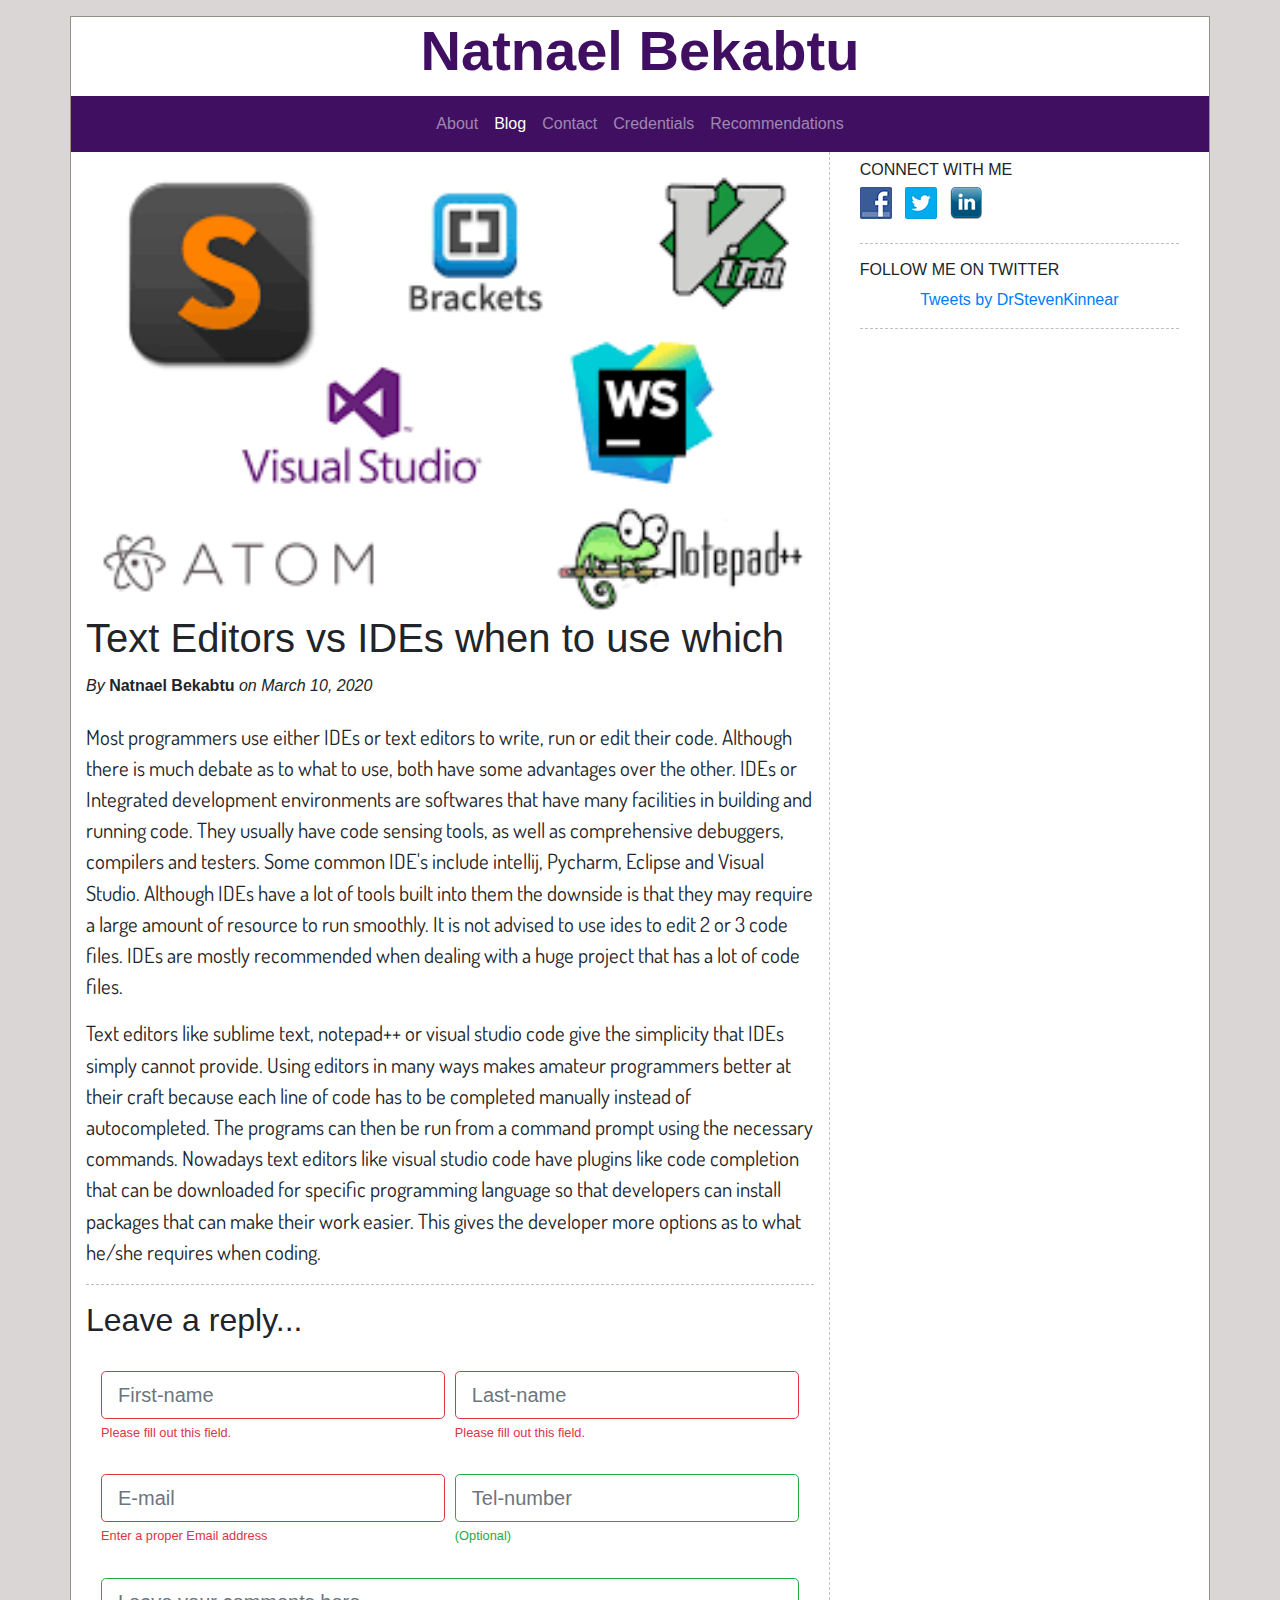
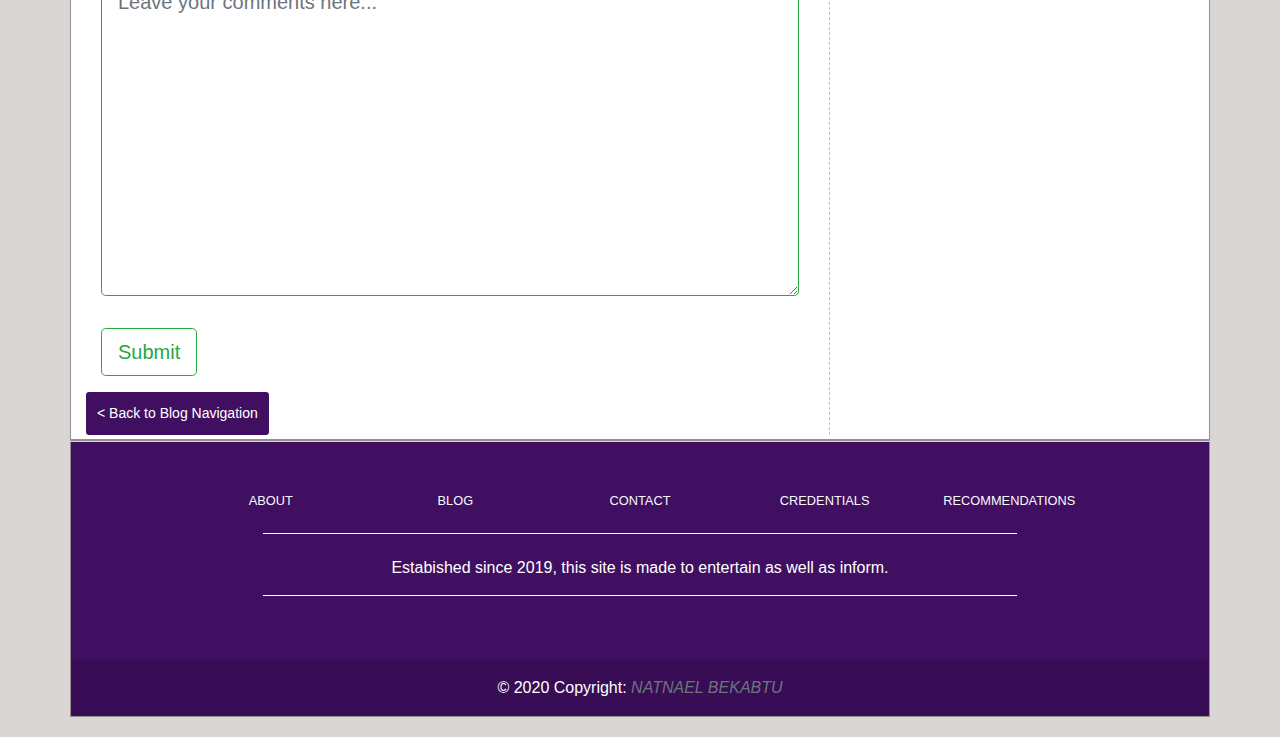
<file: Assets/blog_posts/text_edit_vs_ide.html>
<!DOCTYPE html>
<html lang="en">
<head>
    <link rel="icon" href="./Assets/Images/logos/Logo.png">
    <title>Blog</title>
    <meta charset="UTF-8">
    <meta name="viewport" content="width=device-width, initial-scale=1.0">
    <link rel="stylesheet" href="https://maxcdn.bootstrapcdn.com/bootstrap/4.0.0/css/bootstrap.min.css" integrity="sha384-Gn5384xqQ1aoWXA+058RXPxPg6fy4IWvTNh0E263XmFcJlSAwiGgFAW/dAiS6JXm" crossorigin="anonymous">
    <script src="https://code.jquery.com/jquery-3.2.1.slim.min.js" integrity="sha384-KJ3o2DKtIkvYIK3UENzmM7KCkRr/rE9/Qpg6aAZGJwFDMVNA/GpGFF93hXpG5KkN" crossorigin="anonymous"></script>
    <script src="https://cdnjs.cloudflare.com/ajax/libs/popper.js/1.12.9/umd/popper.min.js" integrity="sha384-ApNbgh9B+Y1QKtv3Rn7W3mgPxhU9K/ScQsAP7hUibX39j7fakFPskvXusvfa0b4Q" crossorigin="anonymous"></script>
    <script src="https://maxcdn.bootstrapcdn.com/bootstrap/4.0.0/js/bootstrap.min.js" integrity="sha384-JZR6Spejh4U02d8jOt6vLEHfe/JQGiRRSQQxSfFWpi1MquVdAyjUar5+76PVCmYl" crossorigin="anonymous"></script>   
    <link rel="stylesheet" href="../CSS/custom.css">
    <link rel="preconnect" href="https://fonts.gstatic.com">
    <link href="https://fonts.googleapis.com/css2?family=Dosis&display=swap" rel="stylesheet">

</head>
<body>
    <!--Header -->
<div class="header container container-sm my-3  bg-white">
    <a href="../../index.html" style="text-decoration:none;"><h1 class="display-4 pb-3 text-center font-weight-bold" style="color: rgb(64, 15, 97);">Natnael Bekabtu</h1></a>
</div>

<!--Navigation-->
<nav class="navigation container container-sm navbar navbar-expand-md  navbar-dark">
    <!--Toggler Button for navigation-->
    <button class="navbar-toggler" type="button" data-toggle="collapse" data-target="#collapsibleNavbar">
        <span class="navbar-toggler-icon"></span>
    </button>

    <div class="collapse navbar-collapse justify-content-center" id="collapsibleNavbar">
        <ul class="navbar-nav">
            <li class="nav-item">
                <a href="../../index.html" class="nav-link">About</a>
            </li>
            <li class="nav-item">
                <a href="#" class="nav-link active">Blog</a> 
            </li>
            <li class="nav-item">
                <a href="../../contact.html" class="nav-link">Contact</a>
            </li>
            <li class="nav-item">
                <a href="../../CV.html" class="nav-link">Credentials</a>
            </li>
            <li class="nav-item">
                <a href="../../recommendations.html" class="nav-link">Recommendations</a>
            </li>
        </ul>
    </div>   
</nav>
<!--Navigation--> 
   
<div class="main-content container contaner-md bg-white mb-3 pb-1">
    <div class="row">
        <div class="col-md-8 pt-2 main-content-inner">    
            <img class="card-img img-fluid" src="../Images/blog/ide_editor.png" alt="IDEs and editors" width="480px" >  
            <h1 class="card-title">Text Editors vs IDEs when to use which</h1>
            <em class="font-weight-light">By</em> <strong>Natnael Bekabtu</strong> <em class="font-weight-light"> on March 10, 2020</em><br><br>
            <div class="article-post">
                <p>Most programmers use either IDEs or text editors to write, run or edit their code. Although there 
                    is much debate as to what to use, both have some advantages over the other. IDEs or Integrated development 
                    environments are softwares that have many facilities in building and running code. They usually have code 
                    sensing tools, as well as comprehensive debuggers, compilers and testers. Some common IDE's include intellij,
                    Pycharm, Eclipse and Visual Studio. Although IDEs have a lot of tools built into them the downside is that they may  require
                    a large amount of resource to run smoothly. It is not advised to use ides to edit 2 or 3 code files. IDEs are
                    mostly recommended when dealing with a huge project that has a lot of code files. 
               </p>
               <p>
                   Text editors like sublime text, notepad++ or visual studio code give the simplicity that IDEs simply cannot provide. 
                   Using editors in many ways makes amateur programmers better at their craft because each line of code has to be completed 
                   manually instead of autocompleted. The programs can then be run from a command prompt using the necessary commands. 
                   Nowadays text editors like visual studio code have plugins like code completion that can be downloaded for specific 
                    programming language so that developers can install packages that can make their work easier. This gives the developer 
                    more options as to what he/she requires when coding.
               </p>
            </div>
            <hr>
            <h2 class="pb-2">Leave a reply...</h2>
            <div class="col">      
                    <form class="was-validated" action="mailto:se.natnael.bekabtu@gmail.com" enctype="UTF-8" method="POST">
                        <div class="form-row pt-3 pb-3">
                            <div class="col-md pb-3">   
                                <input type="text" class="form-control form-control-lg" name="fName" id="fName" onfocus="this.placeholder = ''" onblur="this.placeholder='First-name'"  pattern="[a-z,' ',/]{1,20}" placeholder="First-name" required>
                                <div class="valid-feedback">Valid.</div>
                                <div class="invalid-feedback">Please fill out this field.</div>          
                            </div>
                            <div class="col-md">
                                <input type="text" class="form-control form-control-lg" name="lname" id="lname" required pattern="[a-z]{1,20}" onfocus="this.placeholder = ''" onblur="this.placeholder='Last-name'" placeholder="Last-name">
                                <div class="valid-feedback">Valid.</div>
                                <div class="invalid-feedback">Please fill out this field.</div> 
                            </div>
                        </div>
                        <div class="form-row pb-3">
                            <div class="col-md pb-3">
                                <input type="email" class="form-control form-control-lg" name="email" id="email" onfocus="this.placeholder = ''" onblur="this.placeholder='E-mail'" required placeholder="E-mail">
                                <div class="valid-feedback">Valid.</div>
                                <div class="invalid-feedback">Enter a proper Email address</div>
                            </div>
                            <div class="col-md">
                                <input type="tel" class="form-control form-control-lg" name="telephone" id="telephone" onfocus="this.placeholder = ''" onblur="this.placeholder='Tel-number'" placeholder="Tel-number">
                                <div class="valid-feedback">(Optional)</div>
                            </div>
                        </div>
                        <div class="form-row pb-3">
                            <div class="col-md pb-3">
                                <textarea name="comment" class="form-control form-control-lg" id="comment" rows="10" placeholder="Leave your comments here..."></textarea>
                            </div>
                        </div>
                        <div class="form-row pb-3 justify-content-center">
                            <div class="col-md">
                                <button type="submit" class="btn btn-lg btn-outline-success" id="submit-button">Submit</button>
                            </div>
                        </div>
                     </form>
            </div>
            <a href="../../blog.html"><button class="btn btn-sm" style="padding: 10px; background-color: rgb(64, 15, 97);color: white;"> < Back to Blog Navigation</button></a>     
        </div>
        <div class="col-md-4" >
          <div class="container pb-2 pt-2 connect-with-me">
              <h5 style="text-transform: uppercase; font-size: medium;font-weight: lighter;">connect with me</h5>                  
              <a href="https://www.facebook.com/" target="blank"></a><img src="../Images/logos/facebook.png" alt="facebook logo"></a>&nbsp;&nbsp;
              <a href="htts://www.twitter.com/bekabtu" target="blank"><img src="../Images/logos/twitter.png" alt="Twitter logo"></a>&nbsp;&nbsp;
              <a href="https://www.linkedin.com/" target="blank"><img src="../Images/logos/linkedin.png" alt="Linkedin logo"></a>&nbsp;&nbsp;   
          </div>
          <div class="container">
            <hr>
            <h5 style="text-transform: uppercase; font-size: medium;font-weight: lighter;">follow me on twitter</h5>
            <div class="d-flex justify-content-center">
              <a class="twitter-timeline" data-width="400" data-height="500" data-theme="dark" href="https://twitter.com/DrStevenKinnear?ref_src=twsrc%5Etfw">Tweets by DrStevenKinnear</a> <script async src="https://platform.twitter.com/widgets.js" charset="utf-8"></script>            
            </div>
            <hr>
          </div>
        </div>
    </div>    
</div>   
 
<footer class="container page-footer text-white font-small">

    <!-- Footer Links -->
    <div class="container">
  
      <!-- Grid row-->
      <div class="row text-center text-white d-flex justify-content-center pt-5 mb-3">
  
        <!-- Grid column -->
        <div class="col-md-2">
          <h6 class="text-uppercase font-weight-bold">
            <a href="../../index.html" class="text-light small" style="text-decoration: none;">About</a>
          </h6>
        </div>
        <!-- Grid column -->
  
        <!-- Grid column -->
        <div class="col-md-2 ">
          <h6 class="text-uppercase font-weight-bold">
            <a href="../../blog.html" class="text-light small" style="text-decoration: none;">Blog</a>
          </h6>
        </div>
        <!-- Grid column -->
  
        <!-- Grid column -->
        <div class="col-md-2 ">
          <h6 class="text-uppercase font-weight-bold">
            <a href="../../contact.html" class="text-light small" style="text-decoration: none;">Contact</a>
          </h6>
        </div>
        <!-- Grid column -->
  
        <!-- Grid column -->
        <div class="col-md-2">
          <h6 class="text-uppercase font-weight-bold">
            <a href="../../CV.html" class="text-light small" style="text-decoration: none;">Credentials</a>
          </h6>
        </div>
        <!-- Grid column -->
  
        <!-- Grid column -->
        <div class="col-md-2">
          <h6 class="text-uppercase font-weight-bold">
            <a href="../../recommendations.html" class="text-light small" style="text-decoration: none;">Recommendations</a>
          </h6>
        </div>
        <!-- Grid column -->
  
      </div>
      <!-- Grid row-->
      <hr style="border-color:white;margin: 0 15%;">
  
      <!-- Grid row-->
      <div class="row d-flex text-center justify-content-center mb-md-0 mb-4">
  
        <!-- Grid column -->
        <div class="col-md-8 col-12 mt-4">
          <p style="line-height: 1.3rem">Estabished since 2019, this site is made to entertain as well as inform.</p>
        </div>
        <!-- Grid column -->
  
      </div>
      <!-- Grid row-->
      
      <hr class="mb-4" style="border-color:white;margin: 0 15%;">
      <!-- Grid row-->
      <div class="row mb-3">
  
        <!-- Grid column -->
        <div class="col-md-12">
  
          <div class="d-flex justify-content-center">
  
            <!-- Facebook -->
            <a class="fb-ic text-light" href="https://www.facebook.com">
              <i class="fab fa-facebook fa-lg mr-4"></i>
            </a>
            <!-- Twitter -->
            <a class="tw-ic text-light" href="https://www.twitter.com/bekabtu">
              <i class="fab fa-twitter fa-lg mr-4"> </i>
            </a>
            
            <!--Linkedin -->
            <a class="li-ic text-light" href="https://www.linkedin.com">
              <i class="fab fa-linkedin-in fa-lg mr-4"> </i>
            </a>
           
  
          </div>
  
        </div>
        <!-- Grid column -->
  
      </div>
      <!-- Grid row-->
  
    </div>
    <!-- Footer Links -->
  
    
    <div class="text-center py-3" style="background-color: rgba(51, 13, 77, 0.575);margin-left: -15px;margin-right: -15px;">© 2020 Copyright:
      <a href="index.html" class="text-secondary"  style="text-decoration:none;color: rgb(157, 117, 184);"><em> NATNAEL BEKABTU</em></a>
    </div>
    
    
</footer>
<!-- Footer -->
</body>
</file>
<file: Assets/CSS/custom.css>
@media (max-width: 768px) {
    .connect-with-me{
      display: none;
    }
    .main-content .main-content-inner{
        border: none;
    }
    #fName , #lname , #email, #telephone{
        border-top: none;
        border-left: none;
        border-right: none;
        border-radius: 0%;
        text-align: center;   
    }
}

@media (min-width:768px) {
    .blog-embed{
        margin-top: -1250px;
    }
    #embed-break{
        position: relative;
        top:-580px;

    }
    
}
body{
    background-color: rgb(219, 214, 214);
}
.header, .navigation, .main-content, footer{
    border-left:1px #94908a solid;
    border-right:1px #94908a solid;
}
.navigation{
    margin-top: -20px; background-color:rgb(64, 15, 97);
}
footer{
    border-bottom: 1px #94908a solid;
    background-color: rgb(64, 15, 97);
    margin-top: -15px; 
    margin-bottom: 20px;
}
.header{
    border-top:1px #94908a solid;
}
.main-content{
    border-bottom:2px #94908a solid;
}
.main-content-inner{
    border-right:1px dashed #c2c1be;;
}
.main-content hr{
    border-color:#c0bfba; 
    border-style: dashed;
}

.paginationCol {
    display: flex;
    justify-content: center;
}
.pageChanger{
    background: #fff;
    display: flex;  
    padding: 10px 20px;
    border-radius: 50px;
    box-shadow: 0px 5px 15px rgba(0,0,0,.2);
}

.pageChanger li{
    list-style: none;
    line-height: 30px;
    margin: 0px 5px;
}

.pageChanger li.pageNumber{
    width: 30px;
    height: 30px;
    line-height: 30px;
    text-align: center;
}

.pageChanger li a{
    display: block;
    text-decoration: none;
    color: #777777;
    font-weight: 600;
    border-radius: 50%;
}

.pageChanger li.pageNumber:hover a, .pageChanger li.active a{
    background: rgb(64, 15, 97);
    color: #fff;
}

.pageChanger li:first-child{
    margin-right: 10px;
}

.pageChanger li:last-child{
    margin-left: 10px;
}

.other-posts-title{
    background: rgb(64, 15, 97);
    color: rgba(255, 255, 255, 0.87);
    border-radius: 50px;
    text-align: center;
}
.blog-link{
    text-decoration: none;
    color: black;
}
.blog-link:hover{
    text-transform: underline;
}

.article-post{
    font-family: dosis;
    font-size: 1.3rem;
}
</file>
